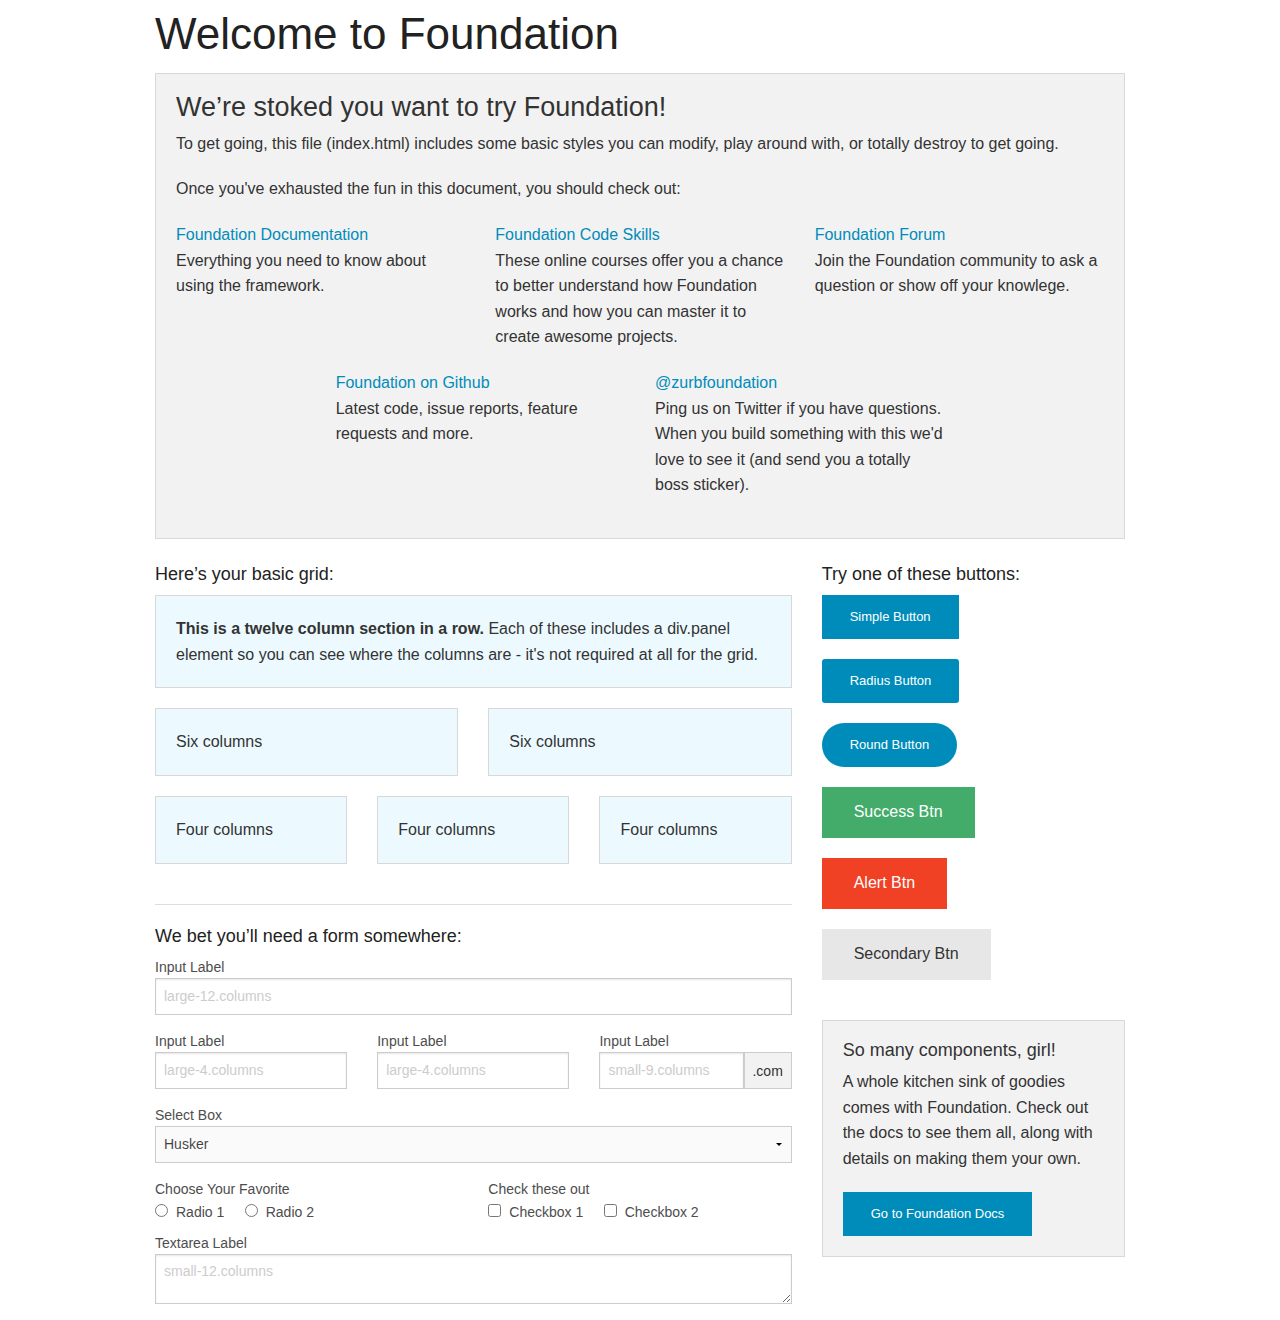
<file: sens-webapp/app/static/index.html>
<!doctype html>
<html class="no-js" lang="en">
  <head>
    <meta charset="utf-8" />
    <meta name="viewport" content="width=device-width, initial-scale=1.0" />
    <title>Foundation | Welcome</title>
    <link rel="stylesheet" href="css/foundation.css" />
    <script src="js/vendor/modernizr.js"></script>
  </head>
  <body>
    
    <div class="row">
      <div class="large-12 columns">
        <h1>Welcome to Foundation</h1>
      </div>
    </div>
    
    <div class="row">
      <div class="large-12 columns">
        <div class="panel">
          <h3>We&rsquo;re stoked you want to try Foundation! </h3>
          <p>To get going, this file (index.html) includes some basic styles you can modify, play around with, or totally destroy to get going.</p>
          <p>Once you've exhausted the fun in this document, you should check out:</p>
          <div class="row">
            <div class="large-4 medium-4 columns">
              <p><a href="http://foundation.zurb.com/docs">Foundation Documentation</a><br />Everything you need to know about using the framework.</p>
            </div>
            <div class="large-4 medium-4 columns">
              <p><a href="http://zurb.com/university/code-skills">Foundation Code Skills</a><br />These online courses offer you a chance to better understand how Foundation works and how you can master it to create awesome projects.</p>
            </div>
            <div class="large-4 medium-4 columns">
              <p><a href="http://foundation.zurb.com/forum">Foundation Forum</a><br />Join the Foundation community to ask a question or show off your knowlege.</p>
            </div>
          </div>
          <div class="row">
            <div class="large-4 medium-4 medium-push-2 columns">
              <p><a href="http://github.com/zurb/foundation">Foundation on Github</a><br />Latest code, issue reports, feature requests and more.</p>
            </div>
            <div class="large-4 medium-4 medium-pull-2 columns">
              <p><a href="https://twitter.com/ZURBfoundation">@zurbfoundation</a><br />Ping us on Twitter if you have questions. When you build something with this we'd love to see it (and send you a totally boss sticker).</p>
            </div>        
          </div>
        </div>
      </div>
    </div>

    <div class="row">
      <div class="large-8 medium-8 columns">
        <h5>Here&rsquo;s your basic grid:</h5>
        <!-- Grid Example -->

        <div class="row">
          <div class="large-12 columns">
            <div class="callout panel">
              <p><strong>This is a twelve column section in a row.</strong> Each of these includes a div.panel element so you can see where the columns are - it's not required at all for the grid.</p>
            </div>
          </div>
        </div>
        <div class="row">
          <div class="large-6 medium-6 columns">
            <div class="callout panel">
              <p>Six columns</p>
            </div>
          </div>
          <div class="large-6 medium-6 columns">
            <div class="callout panel">
              <p>Six columns</p>
            </div>
          </div>
        </div>
        <div class="row">
          <div class="large-4 medium-4 small-4 columns">
            <div class="callout panel">
              <p>Four columns</p>
            </div>
          </div>
          <div class="large-4 medium-4 small-4 columns">
            <div class="callout panel">
              <p>Four columns</p>
            </div>
          </div>
          <div class="large-4 medium-4 small-4 columns">
            <div class="callout panel">
              <p>Four columns</p>
            </div>
          </div>
        </div>
        
        <hr />
                
        <h5>We bet you&rsquo;ll need a form somewhere:</h5>
        <form>
          <div class="row">
            <div class="large-12 columns">
              <label>Input Label</label>
              <input type="text" placeholder="large-12.columns" />
            </div>
          </div>
          <div class="row">
            <div class="large-4 medium-4 columns">
              <label>Input Label</label>
              <input type="text" placeholder="large-4.columns" />
            </div>
            <div class="large-4 medium-4 columns">
              <label>Input Label</label>
              <input type="text" placeholder="large-4.columns" />
            </div>
            <div class="large-4 medium-4 columns">
              <div class="row collapse">
                <label>Input Label</label>
                <div class="small-9 columns">
                  <input type="text" placeholder="small-9.columns" />
                </div>
                <div class="small-3 columns">
                  <span class="postfix">.com</span>
                </div>
              </div>
            </div>
          </div>
          <div class="row">
            <div class="large-12 columns">
              <label>Select Box</label>
              <select>
                <option value="husker">Husker</option>
                <option value="starbuck">Starbuck</option>
                <option value="hotdog">Hot Dog</option>
                <option value="apollo">Apollo</option>
              </select>
            </div>
          </div>
          <div class="row">
            <div class="large-6 medium-6 columns">
              <label>Choose Your Favorite</label>
              <input type="radio" name="pokemon" value="Red" id="pokemonRed"><label for="pokemonRed">Radio 1</label>
              <input type="radio" name="pokemon" value="Blue" id="pokemonBlue"><label for="pokemonBlue">Radio 2</label>
            </div>
            <div class="large-6 medium-6 columns">
              <label>Check these out</label>
              <input id="checkbox1" type="checkbox"><label for="checkbox1">Checkbox 1</label>
              <input id="checkbox2" type="checkbox"><label for="checkbox2">Checkbox 2</label>
            </div>
          </div>
          <div class="row">
            <div class="large-12 columns">
              <label>Textarea Label</label>
              <textarea placeholder="small-12.columns"></textarea>
            </div>
          </div>
        </form>
      </div>     

      <div class="large-4 medium-4 columns">
        <h5>Try one of these buttons:</h5>
        <p><a href="#" class="small button">Simple Button</a><br/>
        <a href="#" class="small radius button">Radius Button</a><br/>
        <a href="#" class="small round button">Round Button</a><br/>            
        <a href="#" class="medium success button">Success Btn</a><br/>
        <a href="#" class="medium alert button">Alert Btn</a><br/>
        <a href="#" class="medium secondary button">Secondary Btn</a></p>           
        <div class="panel">
          <h5>So many components, girl!</h5>
          <p>A whole kitchen sink of goodies comes with Foundation. Check out the docs to see them all, along with details on making them your own.</p>
          <a href="http://foundation.zurb.com/docs/" class="small button">Go to Foundation Docs</a>          
        </div>
      </div>
    </div>
    
    <script src="js/vendor/jquery.js"></script>
    <script src="js/foundation.min.js"></script>
    <script>
      $(document).foundation();
    </script>
  </body>
</html>
</file>
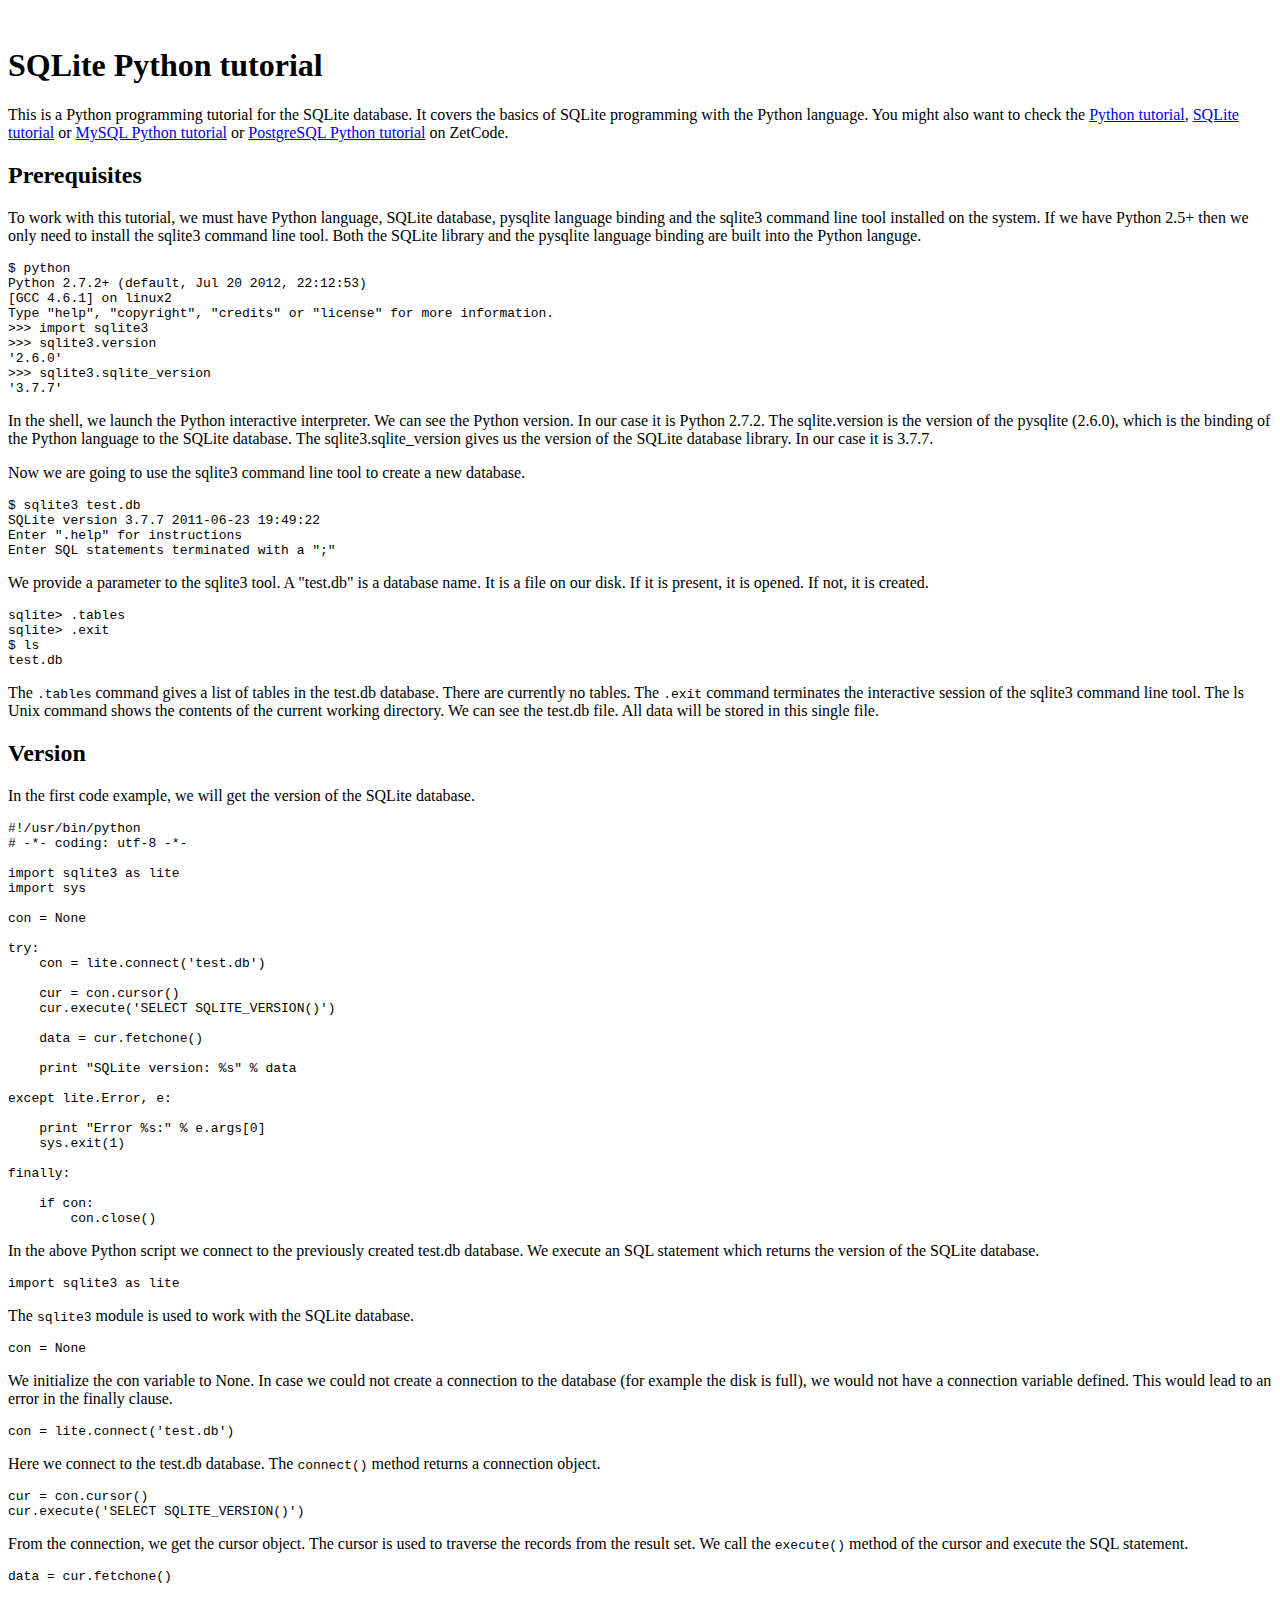
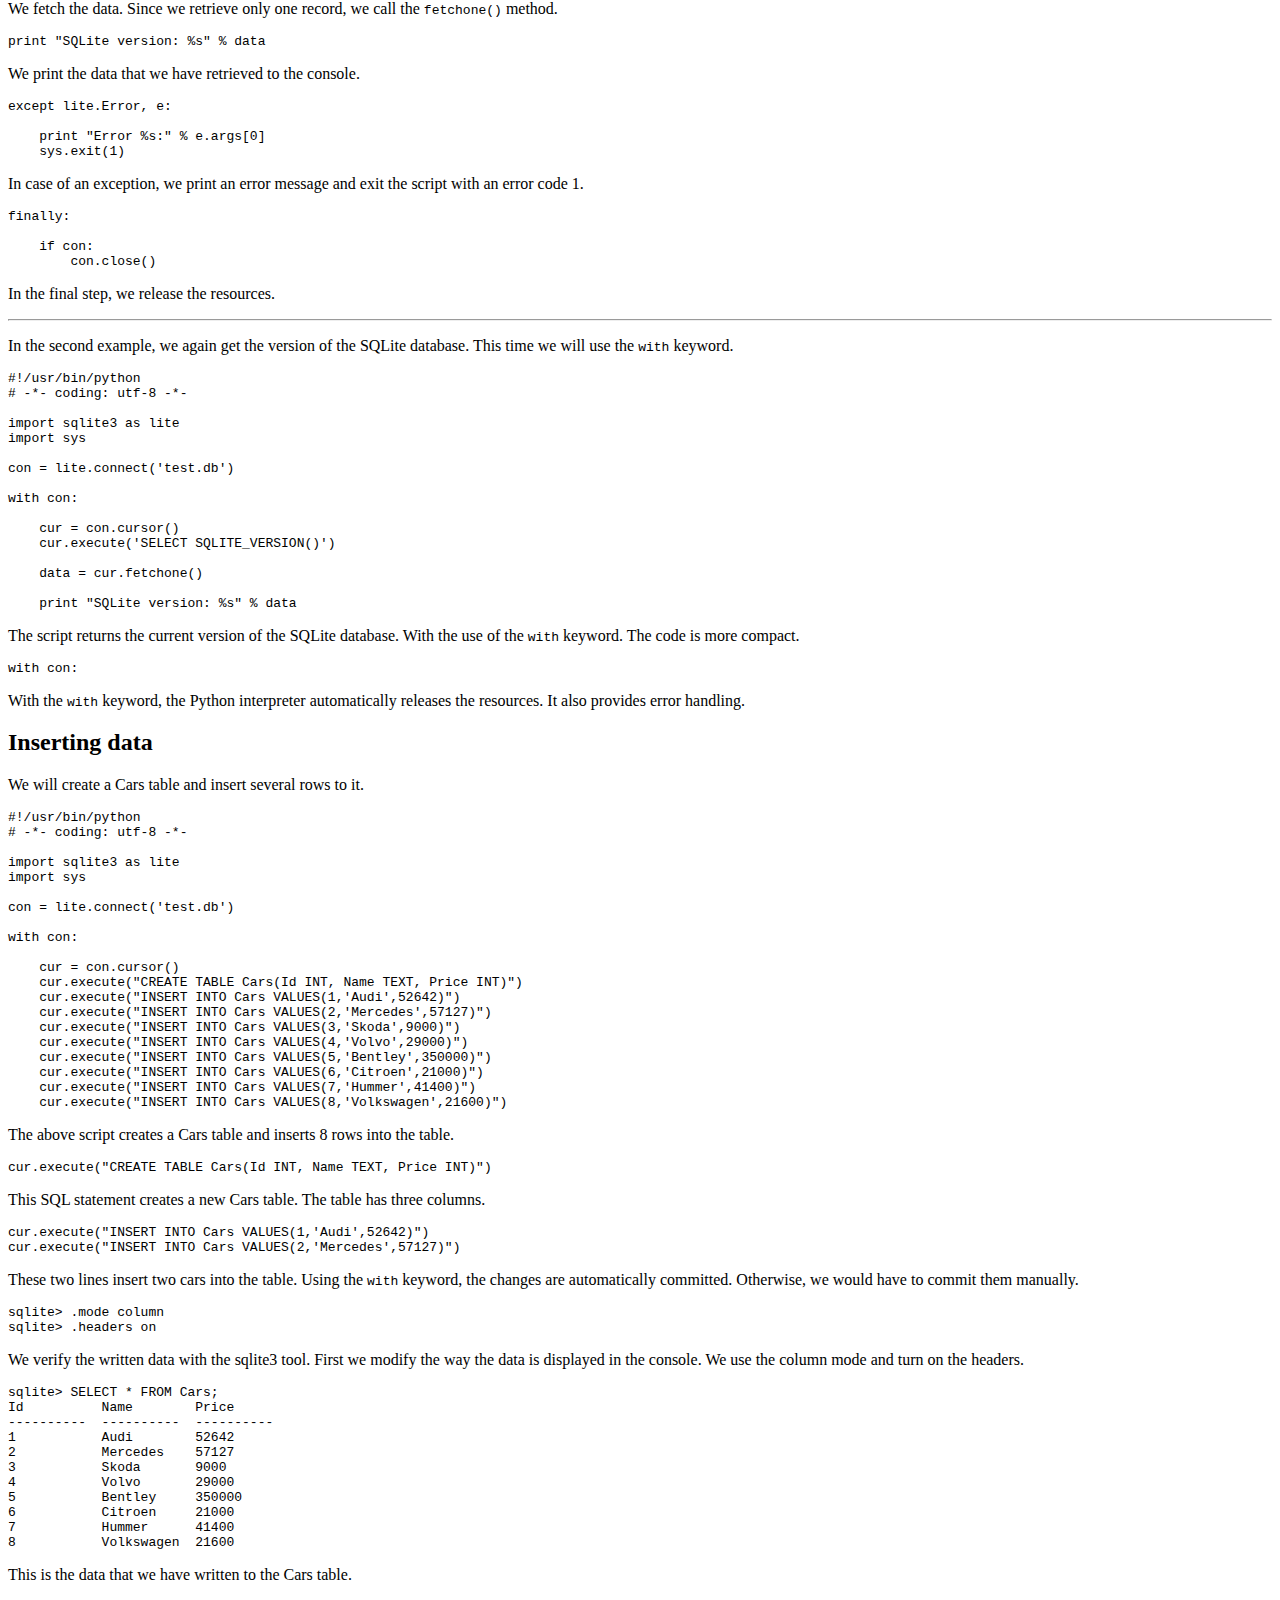
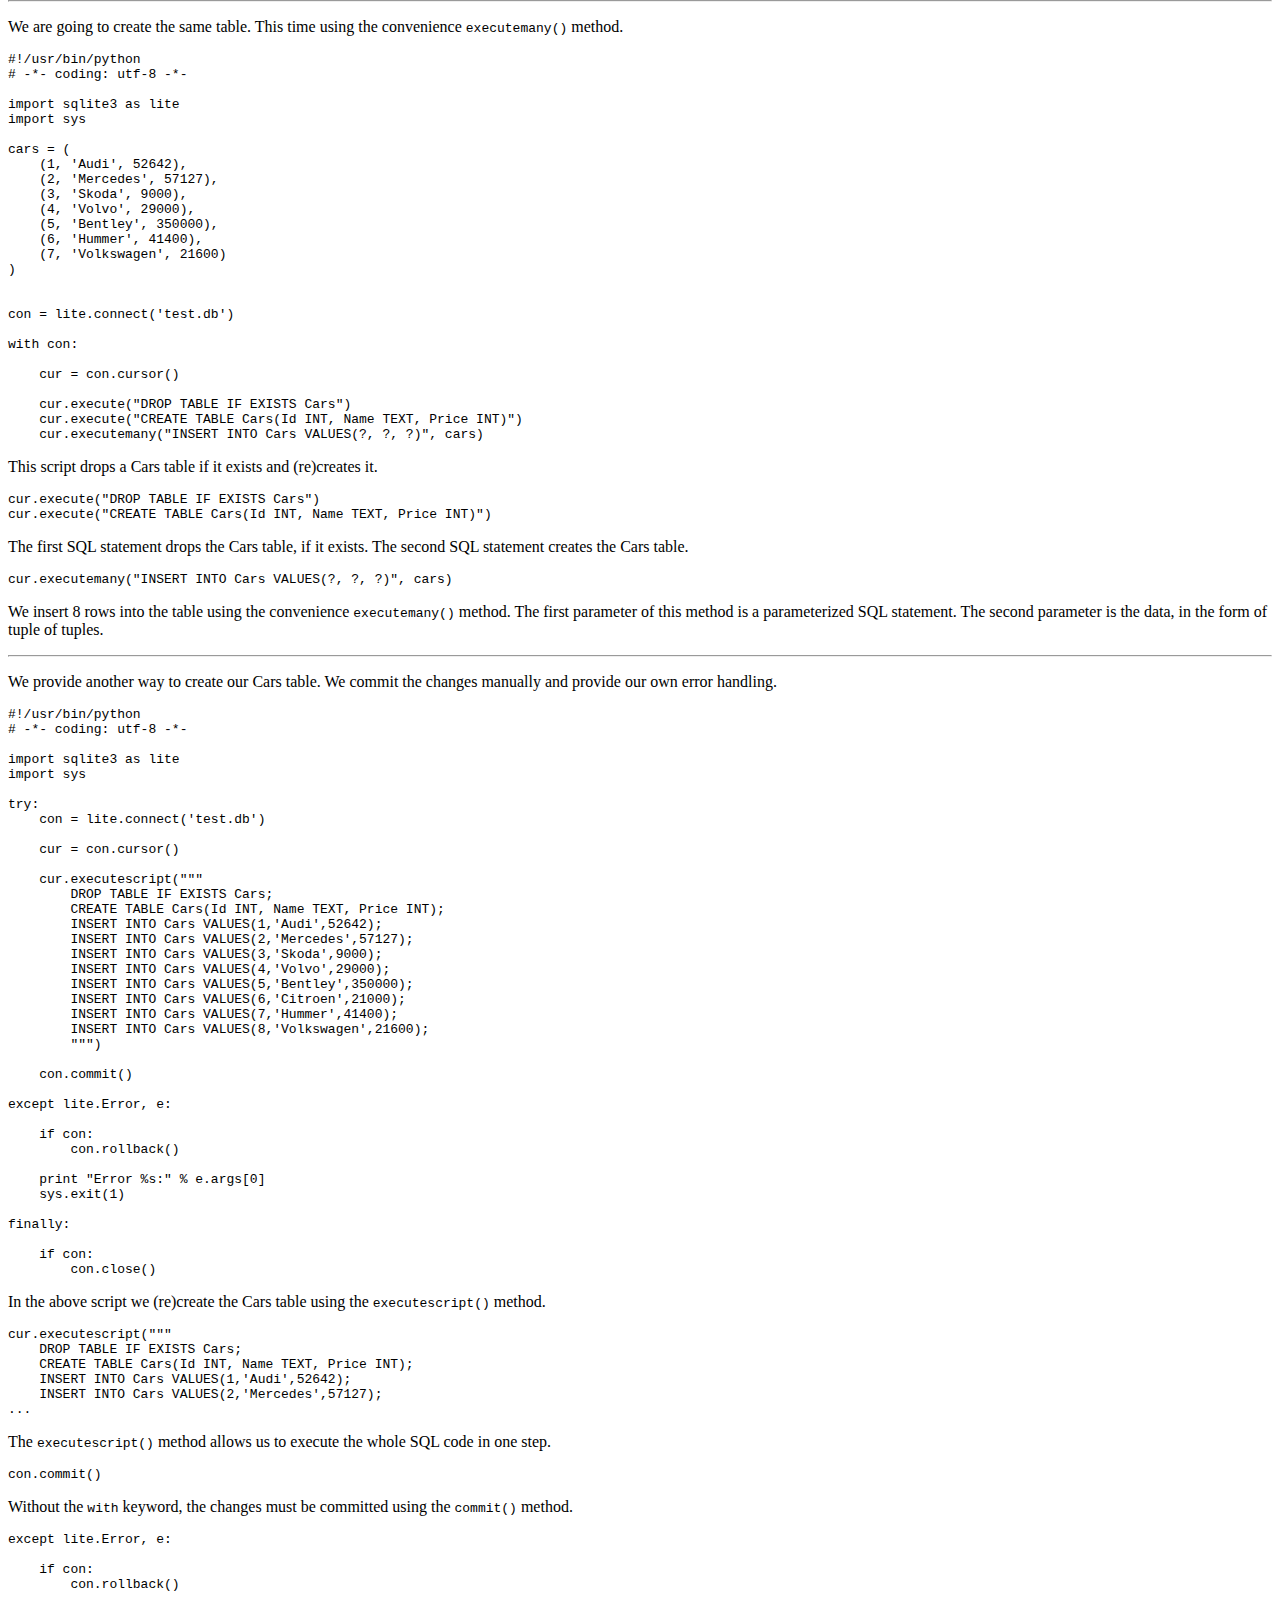
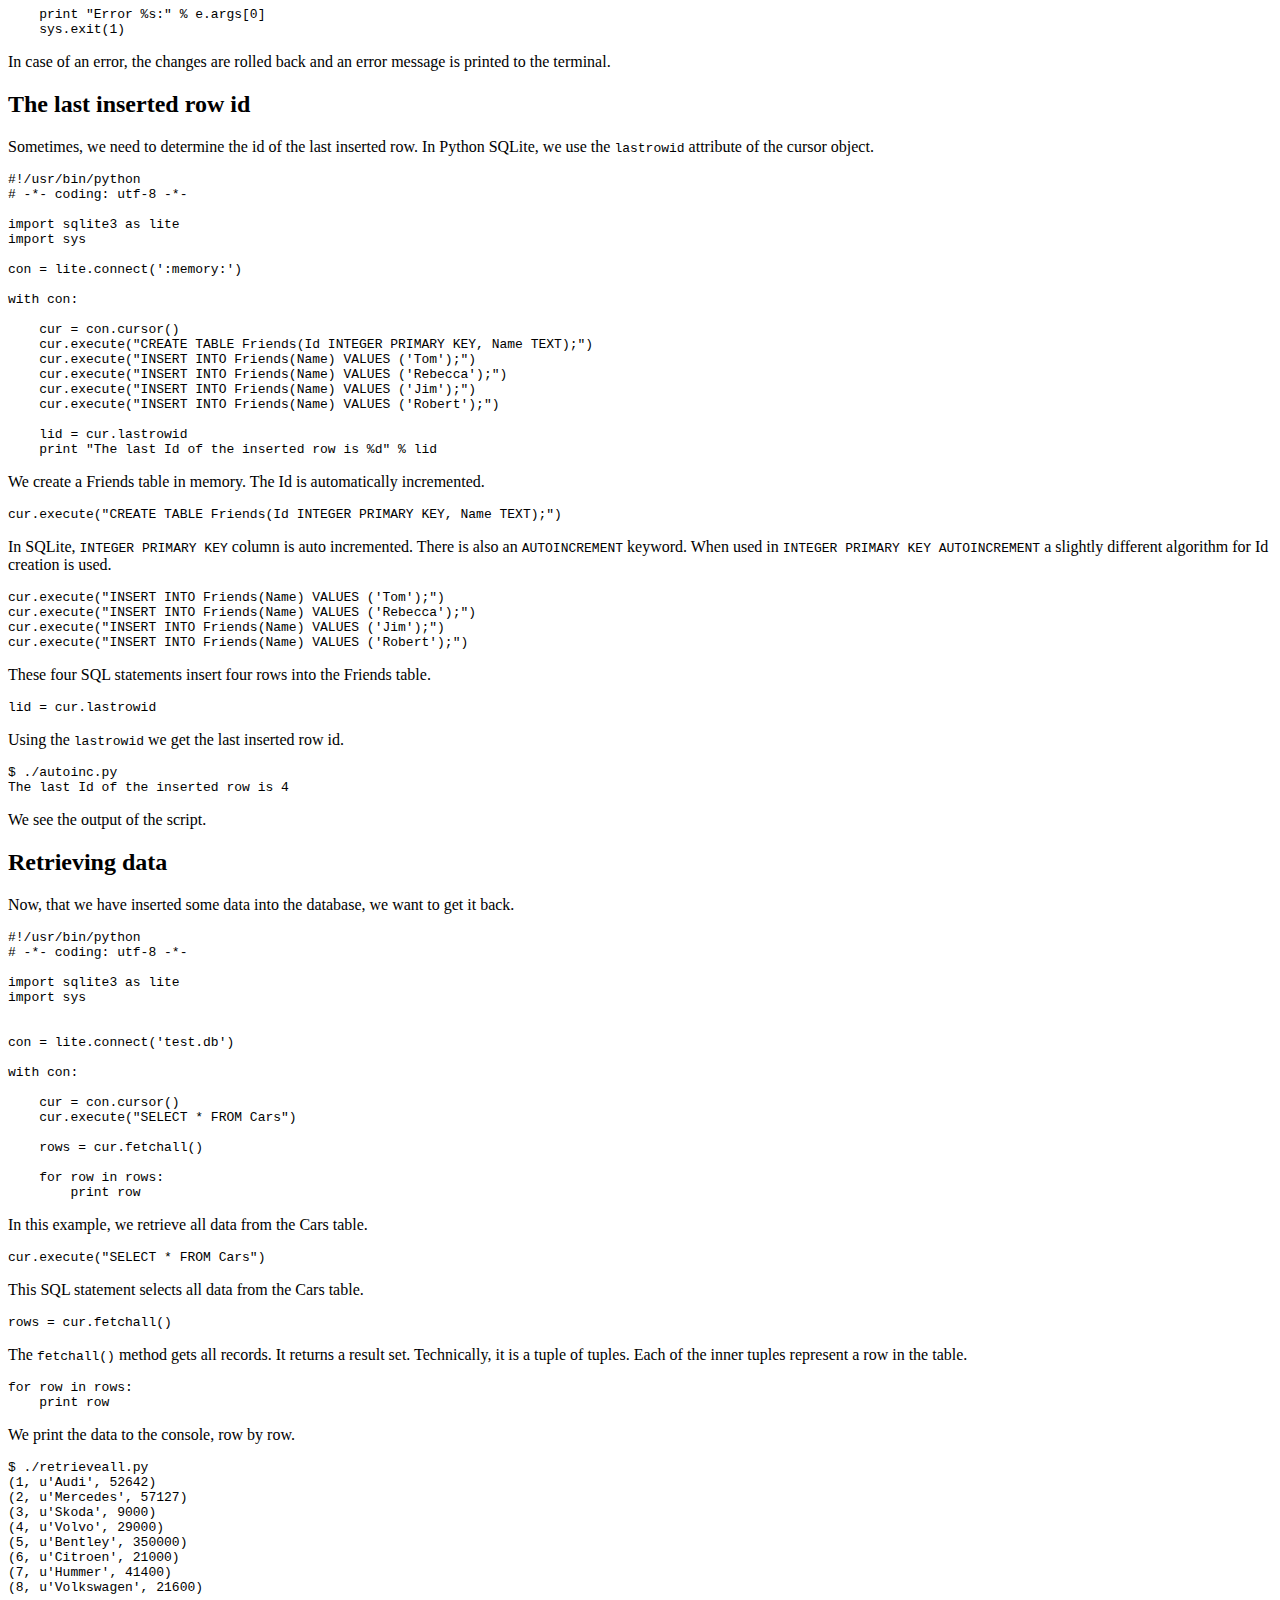
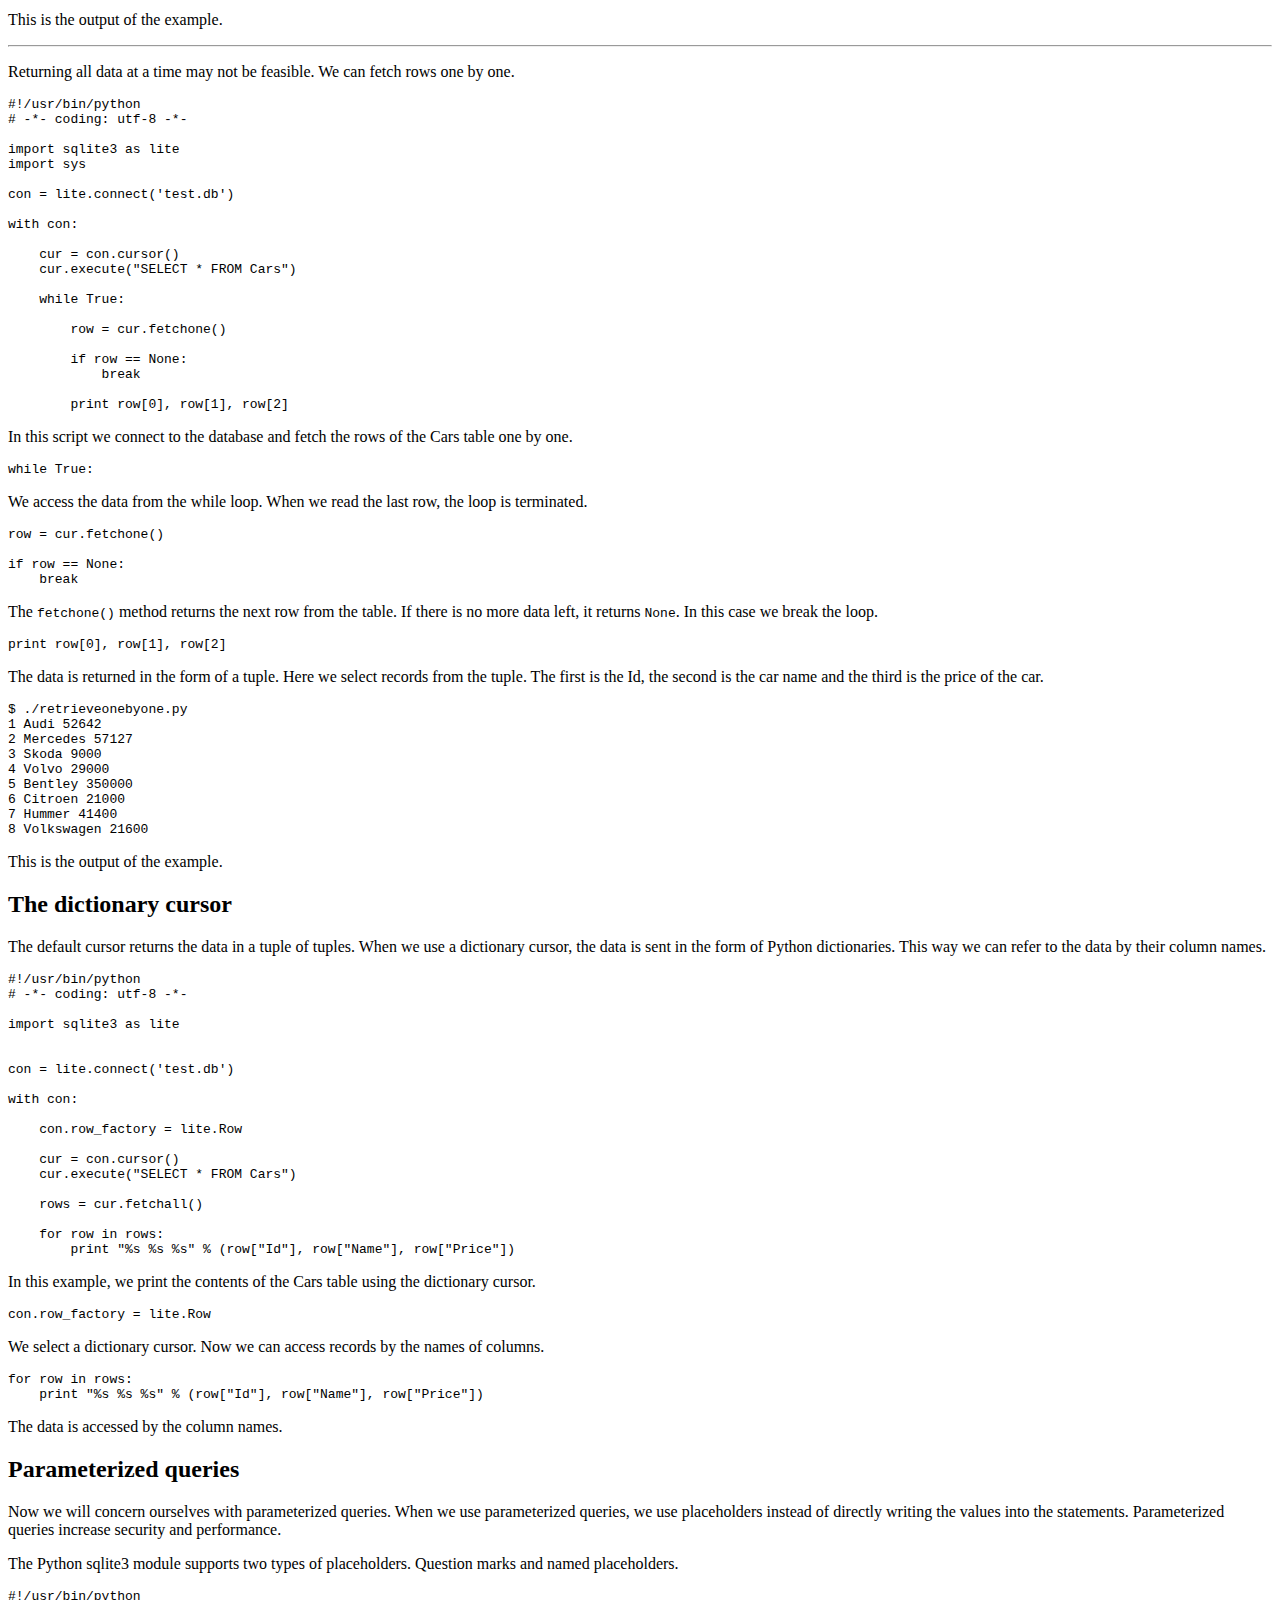
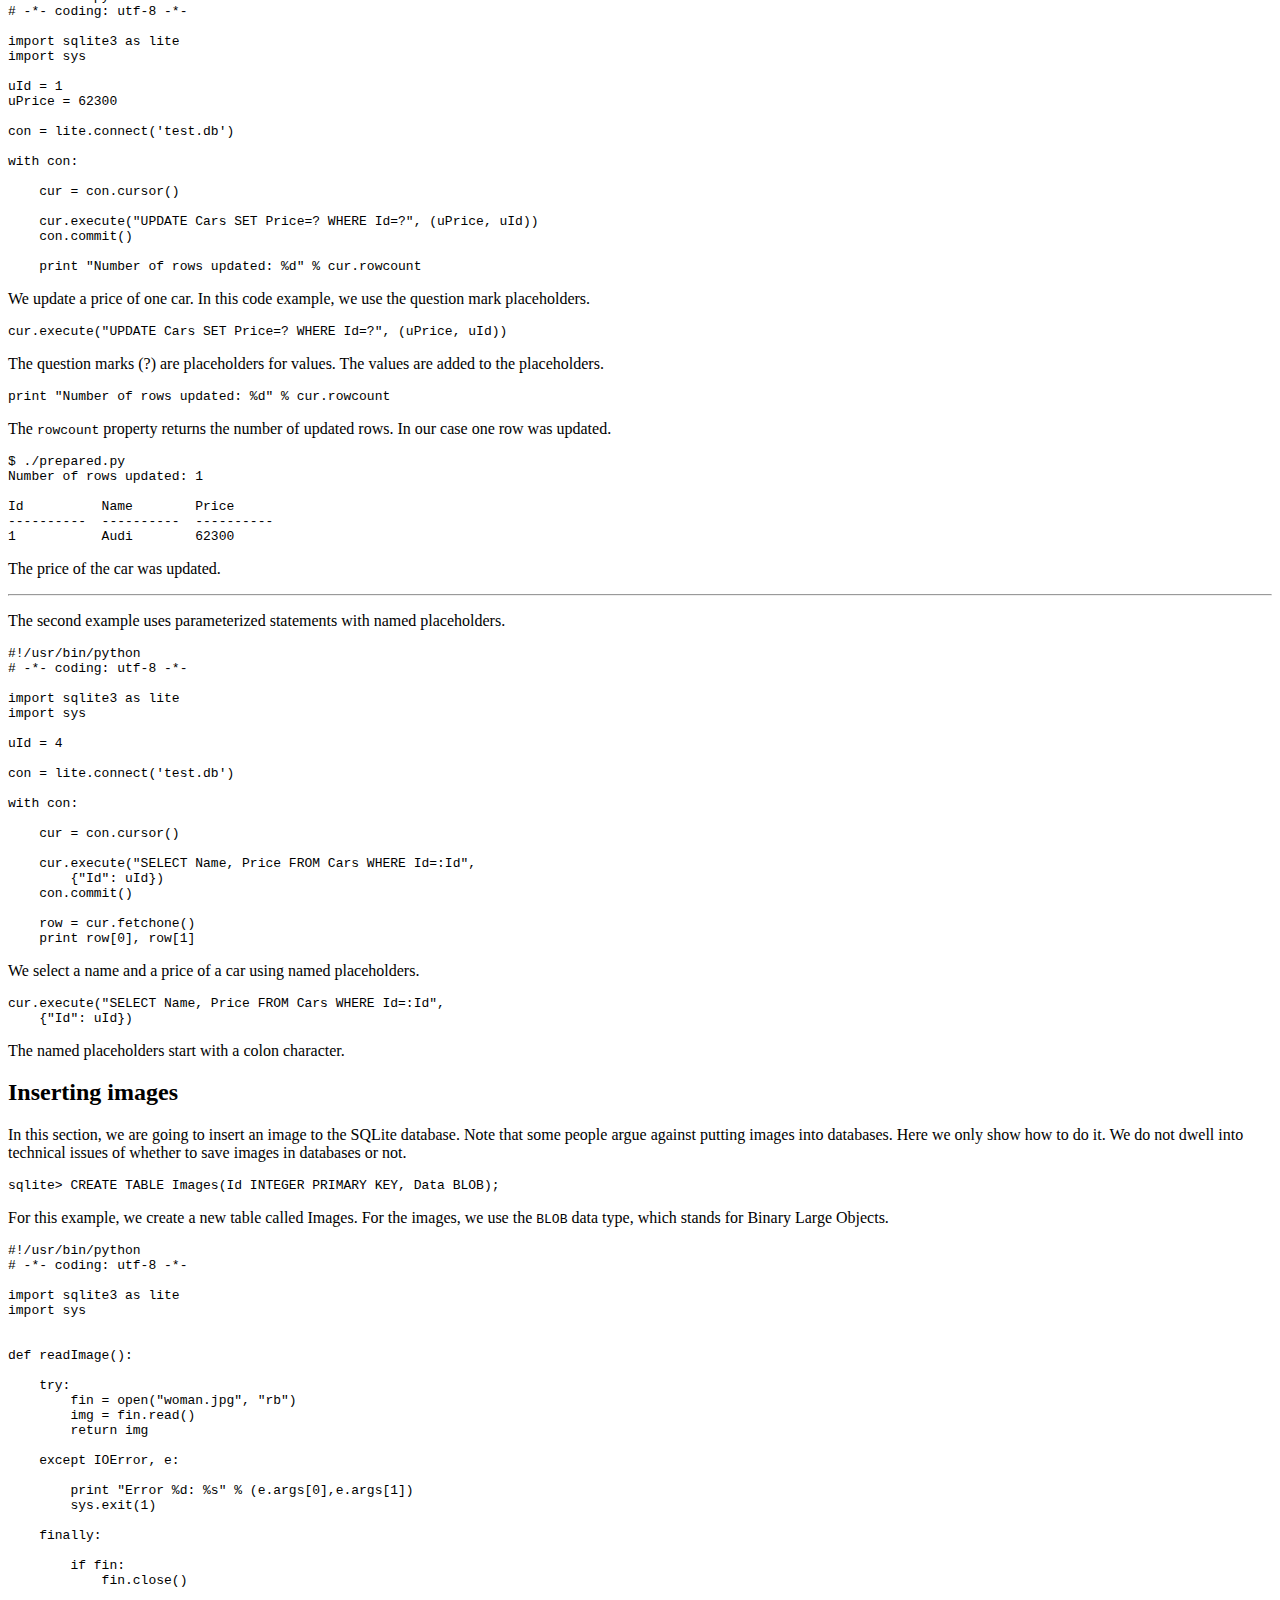
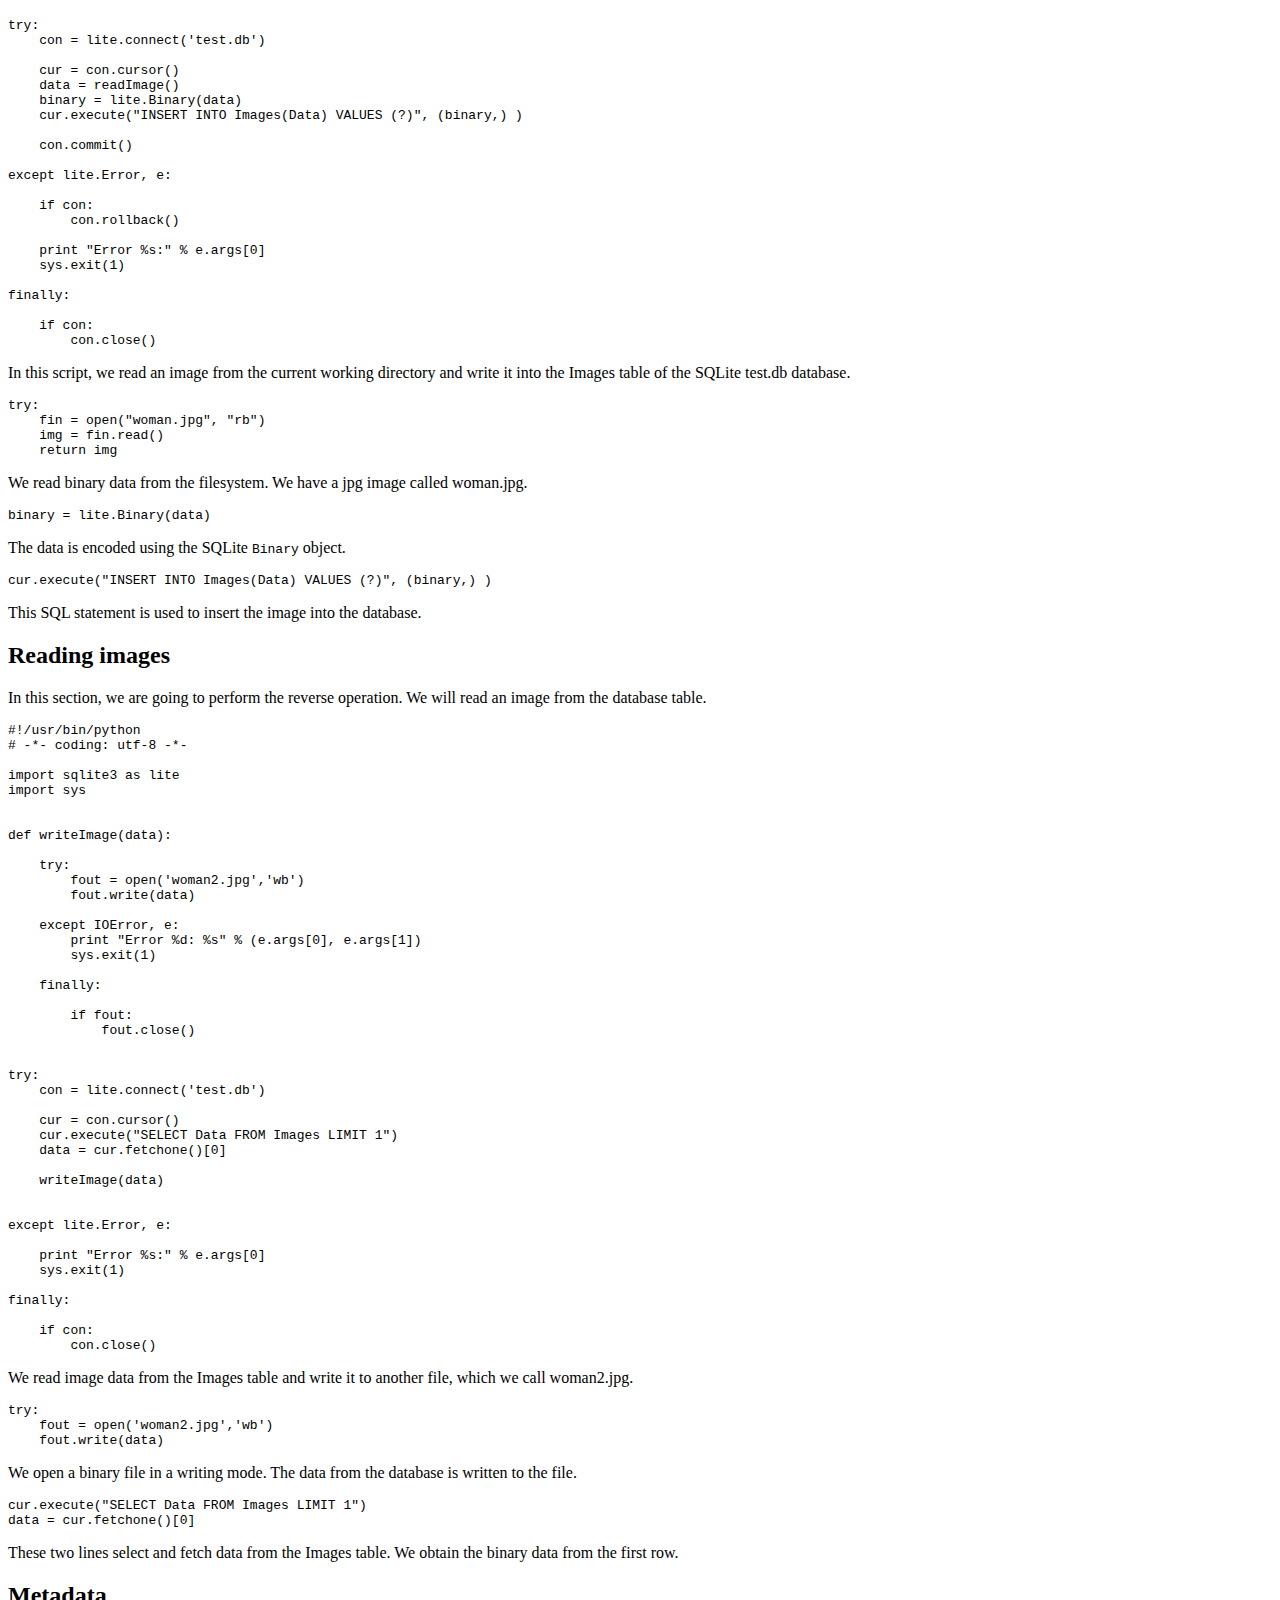
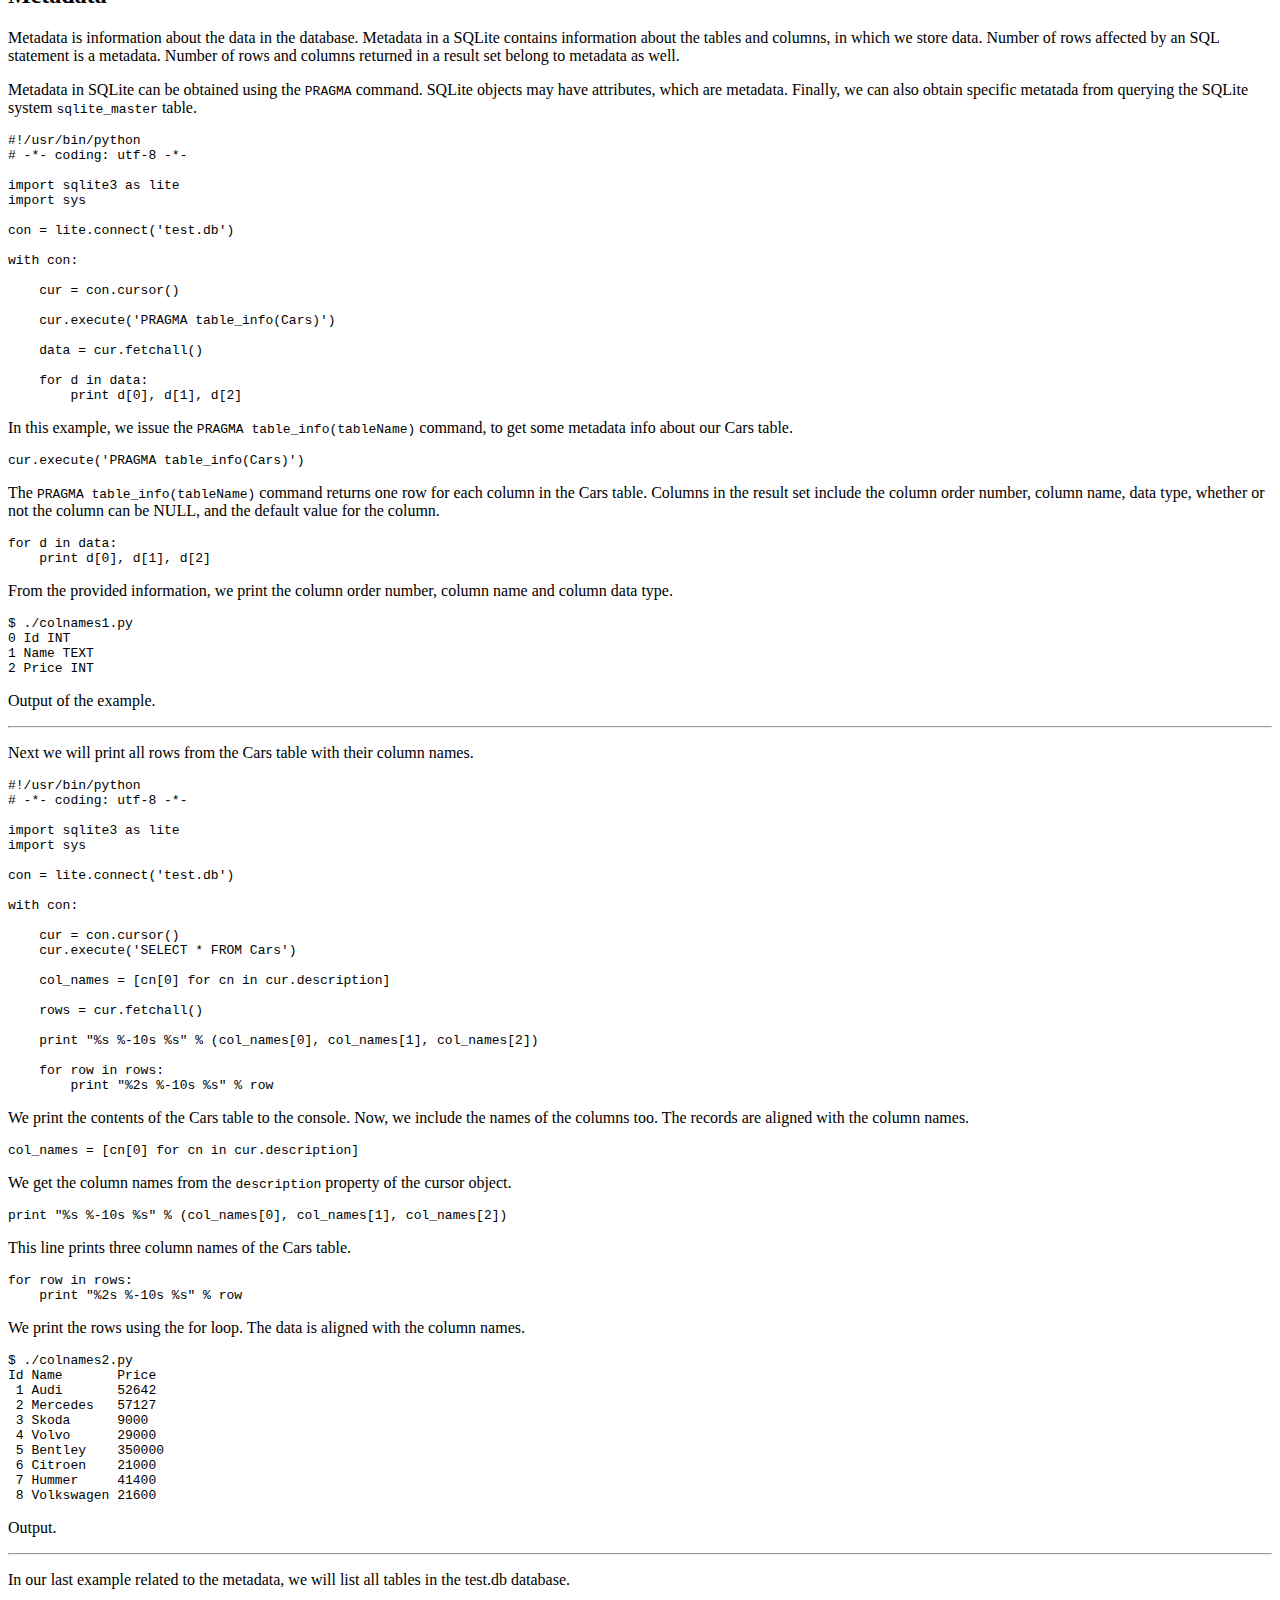
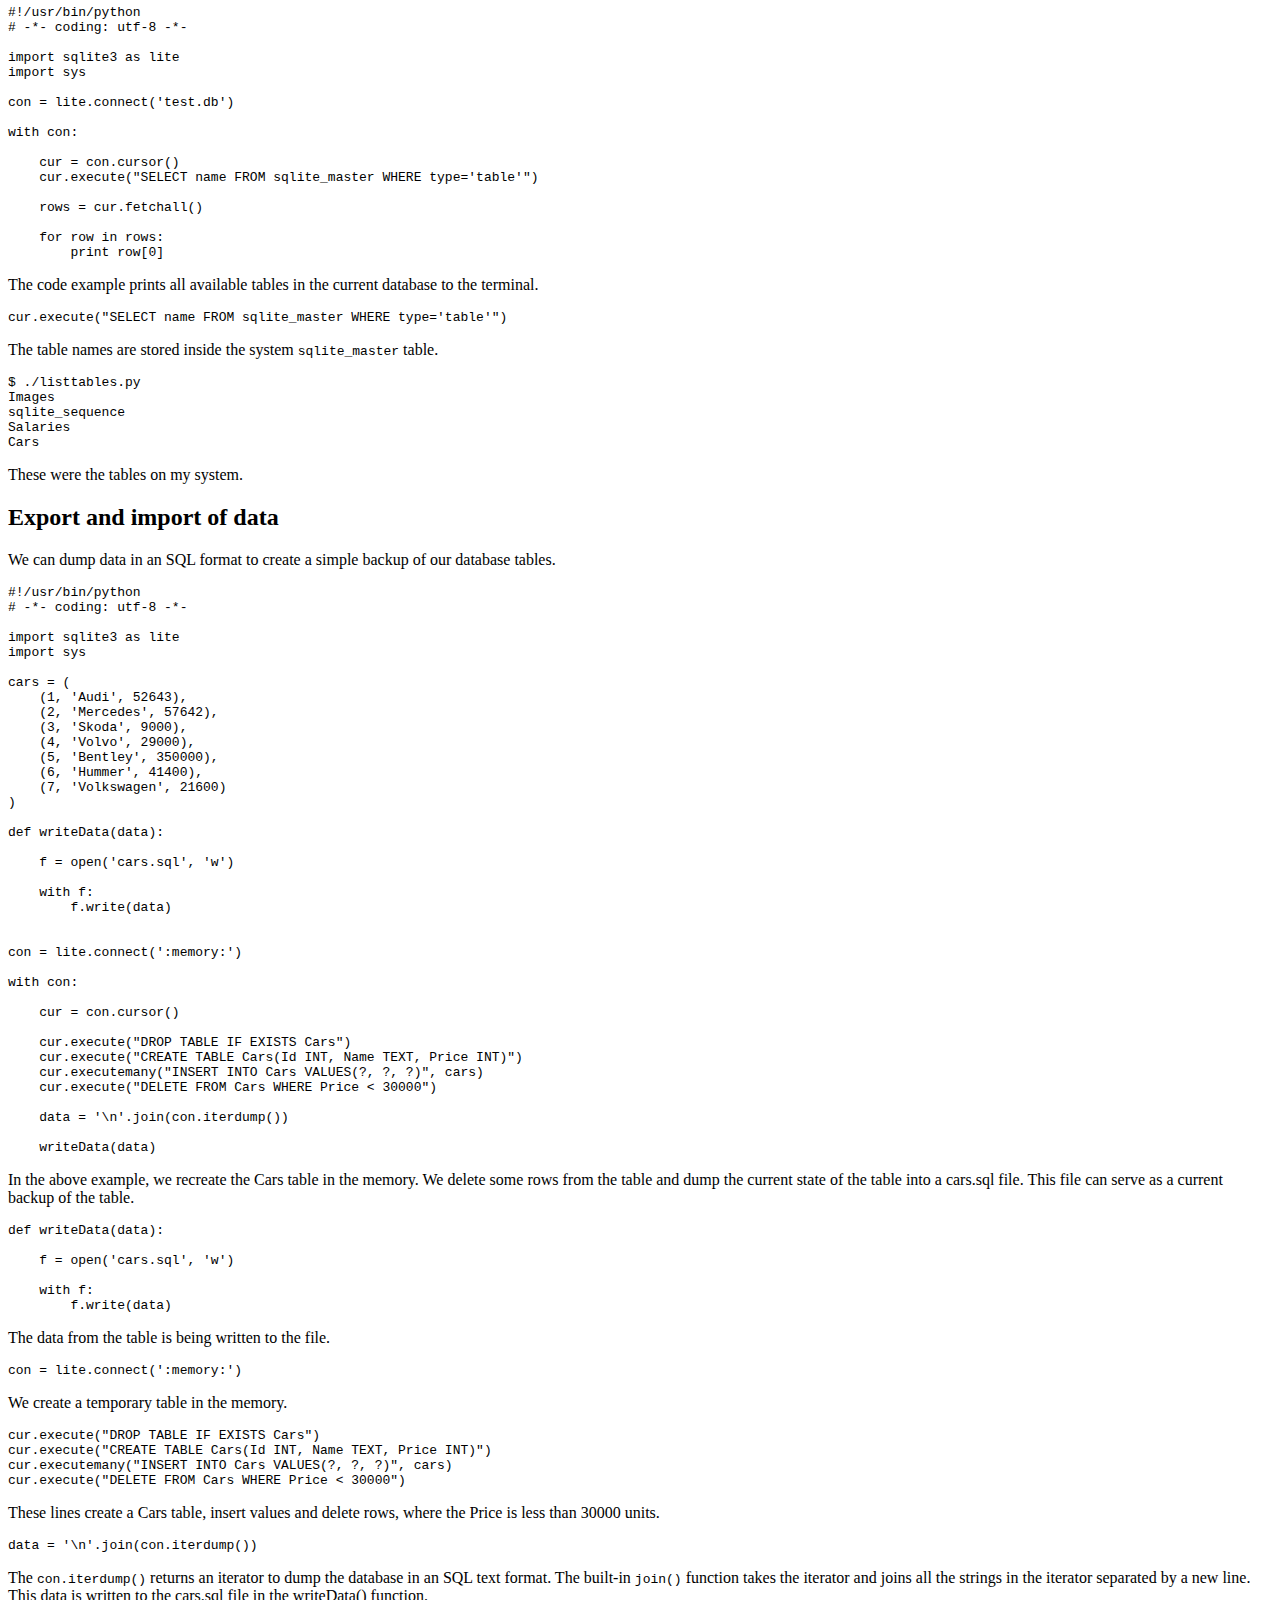
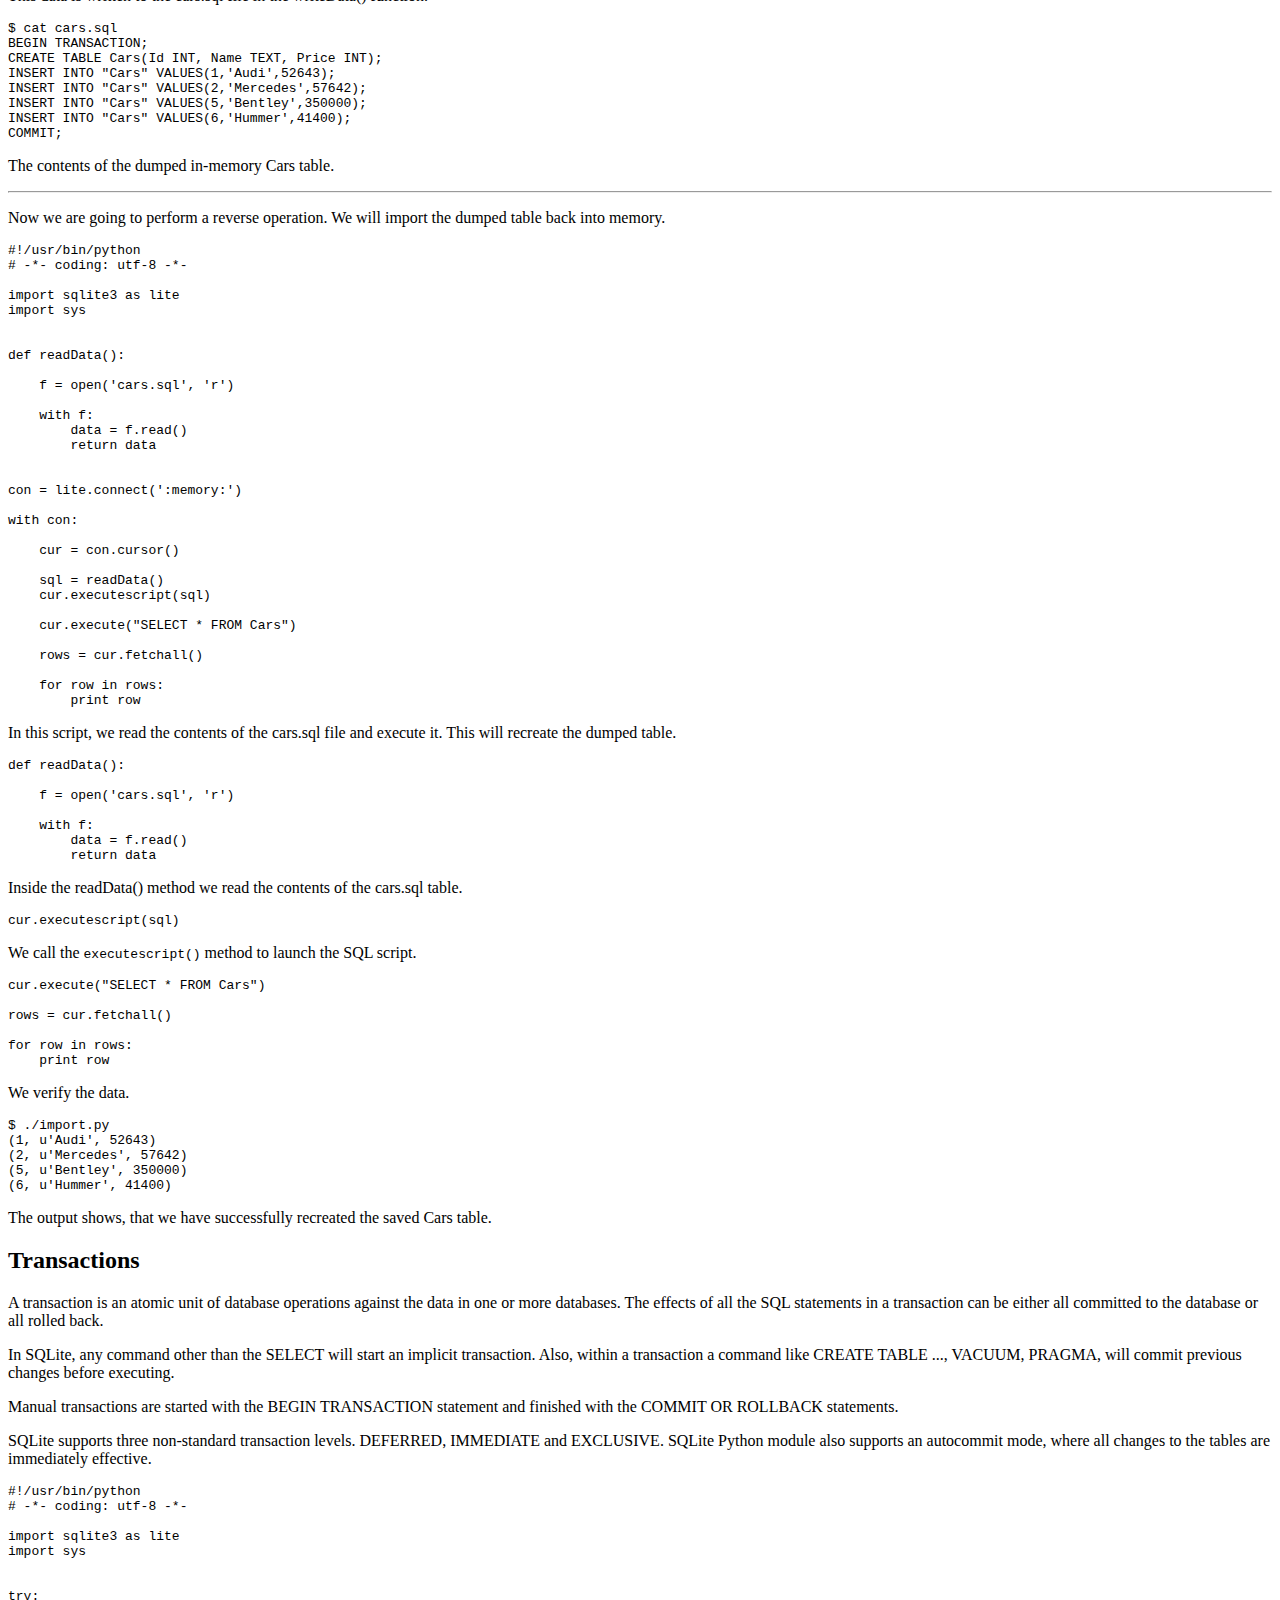
<file: psens/other/SQLite_Python_tutorial.html>
<?xml version="1.0" encoding="utf-8" standalone="yes"?>
<!DOCTYPE html PUBLIC "-//W3C//DTD XHTML 1.0 Transitional//EN" "http://www.w3.org/TR/xhtml1/DTD/xhtml1-transitional.dtd">
<html><head><meta http-equiv="Content-Type" content="text/html; charset=UTF-8"/><meta name="exporter-version" content="Evernote Mac 5.5.1 (402628)"/><meta name="keywords" content="Python, RaspberryPi"/><meta name="created" content="2014-07-31 14:29:25 +0000"/><meta name="source" content="Clearly"/><meta name="source-url" content="http://zetcode.com/db/sqlitepythontutorial/"/><meta name="updated" content="2014-07-31 14:29:25 +0000"/><title>SQLite Python tutorial</title></head><body><br/><div><div><div><div><h1>SQLite Python tutorial</h1></div>


<p>
This is a Python programming tutorial for the SQLite database. It covers the 
basics of SQLite programming with the Python language. 
You might also want to check the <a href="http://zetcode.com/lang/python/" target="_blank">Python tutorial</a>, 
<a href="http://zetcode.com/db/sqlite/" target="_blank">SQLite tutorial</a> or 
<a href="http://zetcode.com/db/mysqlpython/" target="_blank">MySQL Python tutorial</a> or 
<a href="http://zetcode.com/db/postgresqlpythontutorial/" target="_blank">PostgreSQL Python tutorial</a> on ZetCode.
</p>



<h2>Prerequisites</h2>


<p>
To work with this tutorial, we must have Python language, SQLite database, pysqlite
language binding and the sqlite3 command line tool installed on the system.
If we have Python 2.5+ then we only need to install the sqlite3 command line tool. 
Both the SQLite library and the pysqlite language binding are built into the Python
languge. 
</p>

<pre>$ python
Python 2.7.2+ (default, Jul 20 2012, 22:12:53) 
[GCC 4.6.1] on linux2
Type "help", "copyright", "credits" or "license" for more information.
&gt;&gt;&gt; import sqlite3
&gt;&gt;&gt; sqlite3.version
'2.6.0'
&gt;&gt;&gt; sqlite3.sqlite_version
'3.7.7'
</pre>

<p>
In the shell, we launch the Python interactive interpreter. We can see the
Python version. In our case it is Python 2.7.2. The sqlite.version is
the version of the pysqlite (2.6.0), which is the binding of the Python language
to the SQLite database. The sqlite3.sqlite_version gives us the version
of the SQLite database library. In our case it is 3.7.7.
</p>


<p>
Now we are going to use the sqlite3 command line tool to create
a new database. 
</p>

<pre>$ sqlite3 test.db 
SQLite version 3.7.7 2011-06-23 19:49:22
Enter ".help" for instructions
Enter SQL statements terminated with a ";"
</pre>

<p>
We provide a parameter to the sqlite3 tool. A "test.db" is a 
database name. It is a file on our disk. If it is present, 
it is opened. If not, it is created. 
</p>


<pre>sqlite&gt; .tables
sqlite&gt; .exit
$ ls
test.db
</pre>

<p>
The <code>.tables</code> command gives a list of tables in the test.db
database. There are currently no tables. The <code>.exit</code> command
terminates the interactive session of the sqlite3 command line tool. 
The ls Unix command shows the contents of the current working directory. 
We can see the test.db file. All data will be stored in this single file.
</p>


<h2>Version</h2>

<p>
In the first code example, we will get the version of the SQLite database.
</p>

<pre>#!/usr/bin/python
# -*- coding: utf-8 -*-

import sqlite3 as lite
import sys

con = None

try:
    con = lite.connect('test.db')
    
    cur = con.cursor()    
    cur.execute('SELECT SQLITE_VERSION()')
    
    data = cur.fetchone()
    
    print "SQLite version: %s" % data                
    
except lite.Error, e:
    
    print "Error %s:" % e.args[0]
    sys.exit(1)
    
finally:
    
    if con:
        con.close()
</pre>

<p>
In the above Python script we connect to the previously created
test.db database. We execute an SQL statement which returns the
version of the SQLite database. 
</p>

<pre>import sqlite3 as lite
</pre>

<p>
The <code>sqlite3</code> module is used to work with the SQLite database.
</p>

<pre>con = None
</pre>

<p>
We initialize the con variable to None. In case we could not create a connection
to the database (for example the disk is full), we would not have a connection
variable defined. This would lead to an error in the finally clause. 
</p>

<pre>con = lite.connect('test.db')
</pre>

<p>
Here we connect to the test.db database. The <code>connect()</code>
method returns a connection object. 
</p>

<pre>cur = con.cursor()    
cur.execute('SELECT SQLITE_VERSION()')
</pre>

<p>
From the connection, we get the cursor object. The cursor is used to traverse 
the records from the result set. We call the <code>execute()</code> method of the cursor 
and execute the SQL statement.
</p>

<pre>data = cur.fetchone()
</pre>

<p>
We fetch the data. Since we retrieve only one record, we call the 
<code>fetchone()</code> method.
</p>

<pre>print "SQLite version: %s" % data
</pre>

<p>
We print the data that we have retrieved to the console.
</p>


<pre>except lite.Error, e:
    
    print "Error %s:" % e.args[0]
    sys.exit(1)
</pre>

<p>
In case of an exception, we print an error message and
exit the script with an error code 1. 
</p>

<pre>finally:
    
    if con:
        con.close() 
</pre>

<p>
In the final step, we release the resources.
</p>


<hr/>

<p>
In the second example, we again get the version of the SQLite
database. This time we will use the <code>with</code> keyword.
</p>

<pre>#!/usr/bin/python
# -*- coding: utf-8 -*-

import sqlite3 as lite
import sys

con = lite.connect('test.db')

with con:
    
    cur = con.cursor()    
    cur.execute('SELECT SQLITE_VERSION()')
    
    data = cur.fetchone()
    
    print "SQLite version: %s" % data  
</pre>

<p>
The script returns the current version of the SQLite
database. With the use of the <code>with</code> keyword. 
The code is more compact.
</p>

<pre>with con:
</pre>

<p>
With the <code>with</code> keyword, the Python interpreter
automatically releases the resources. It also provides
error handling. 
</p>



<h2>Inserting data</h2>

<p>
We will create a Cars table and insert several rows to it.
</p>

<pre>#!/usr/bin/python
# -*- coding: utf-8 -*-

import sqlite3 as lite
import sys

con = lite.connect('test.db')

with con:
    
    cur = con.cursor()    
    cur.execute("CREATE TABLE Cars(Id INT, Name TEXT, Price INT)")
    cur.execute("INSERT INTO Cars VALUES(1,'Audi',52642)")
    cur.execute("INSERT INTO Cars VALUES(2,'Mercedes',57127)")
    cur.execute("INSERT INTO Cars VALUES(3,'Skoda',9000)")
    cur.execute("INSERT INTO Cars VALUES(4,'Volvo',29000)")
    cur.execute("INSERT INTO Cars VALUES(5,'Bentley',350000)")
    cur.execute("INSERT INTO Cars VALUES(6,'Citroen',21000)")
    cur.execute("INSERT INTO Cars VALUES(7,'Hummer',41400)")
    cur.execute("INSERT INTO Cars VALUES(8,'Volkswagen',21600)")
</pre>

<p>
The above script creates a Cars table and inserts 8 rows into the
table. 
</p>

<pre>cur.execute("CREATE TABLE Cars(Id INT, Name TEXT, Price INT)")
</pre>

<p>
This SQL statement creates a new Cars table. The table has
three columns. 
</p>

<pre>cur.execute("INSERT INTO Cars VALUES(1,'Audi',52642)")
cur.execute("INSERT INTO Cars VALUES(2,'Mercedes',57127)")
</pre>

<p>
These two lines insert two cars into the table. Using the <code>with</code>
keyword, the changes are automatically committed. Otherwise, we would have
to commit them manually.
</p>

<pre>sqlite&gt; .mode column  
sqlite&gt; .headers on
</pre>

<p>
We verify the written data with the sqlite3 tool. First we modify the
way the data is displayed in the console. We use the column mode and
turn on the headers. 
</p>

<pre>sqlite&gt; SELECT * FROM Cars;
Id          Name        Price     
----------  ----------  ----------
1           Audi        52642     
2           Mercedes    57127     
3           Skoda       9000      
4           Volvo       29000     
5           Bentley     350000    
6           Citroen     21000     
7           Hummer      41400     
8           Volkswagen  21600 
</pre>

<p>
This is the data that we have written to the Cars table.
</p>

<hr/>

<p>
We are going to create the same table. This time using the convenience
<code>executemany()</code> method. 
</p>

<pre>#!/usr/bin/python
# -*- coding: utf-8 -*-

import sqlite3 as lite
import sys

cars = (
    (1, 'Audi', 52642),
    (2, 'Mercedes', 57127),
    (3, 'Skoda', 9000),
    (4, 'Volvo', 29000),
    (5, 'Bentley', 350000),
    (6, 'Hummer', 41400),
    (7, 'Volkswagen', 21600)
)


con = lite.connect('test.db')

with con:
    
    cur = con.cursor()    
    
    cur.execute("DROP TABLE IF EXISTS Cars")
    cur.execute("CREATE TABLE Cars(Id INT, Name TEXT, Price INT)")
    cur.executemany("INSERT INTO Cars VALUES(?, ?, ?)", cars)
</pre>

<p>
This script drops a Cars table if it exists and (re)creates it.
</p>

<pre>cur.execute("DROP TABLE IF EXISTS Cars")
cur.execute("CREATE TABLE Cars(Id INT, Name TEXT, Price INT)")
</pre>

<p>
The first SQL statement drops the Cars table, if it exists. The second
SQL statement creates the Cars table. 
</p>

<pre>cur.executemany("INSERT INTO Cars VALUES(?, ?, ?)", cars)
</pre>

<p>
We insert 8 rows into the table using the convenience <code>executemany()</code> method. 
The first parameter of this method is a parameterized SQL statement. The second
parameter is the data, in the form of tuple of tuples. 
</p>

<hr/>

<p>
We provide another way to create our Cars table. We commit the changes manually
and provide our own error handling. 
</p>

<pre>#!/usr/bin/python
# -*- coding: utf-8 -*-

import sqlite3 as lite
import sys

try:
    con = lite.connect('test.db')

    cur = con.cursor()  

    cur.executescript("""
        DROP TABLE IF EXISTS Cars;
        CREATE TABLE Cars(Id INT, Name TEXT, Price INT);
        INSERT INTO Cars VALUES(1,'Audi',52642);
        INSERT INTO Cars VALUES(2,'Mercedes',57127);
        INSERT INTO Cars VALUES(3,'Skoda',9000);
        INSERT INTO Cars VALUES(4,'Volvo',29000);
        INSERT INTO Cars VALUES(5,'Bentley',350000);
        INSERT INTO Cars VALUES(6,'Citroen',21000);
        INSERT INTO Cars VALUES(7,'Hummer',41400);
        INSERT INTO Cars VALUES(8,'Volkswagen',21600);
        """)

    con.commit()
    
except lite.Error, e:
    
    if con:
        con.rollback()
        
    print "Error %s:" % e.args[0]
    sys.exit(1)
    
finally:
    
    if con:
        con.close() 
</pre>

<p>
In the above script we (re)create the Cars table using the 
<code>executescript()</code> method. 
</p>

<pre>cur.executescript("""
    DROP TABLE IF EXISTS Cars;
    CREATE TABLE Cars(Id INT, Name TEXT, Price INT);
    INSERT INTO Cars VALUES(1,'Audi',52642);
    INSERT INTO Cars VALUES(2,'Mercedes',57127);
...
</pre>

<p>
The <code>executescript()</code> method allows us to execute the
whole SQL code in one step. 
</p>

<pre>con.commit()
</pre>

<p>
Without the <code>with</code> keyword, the changes must be
committed using the <code>commit()</code> method.
</p>

<pre>except lite.Error, e:
    
    if con:
        con.rollback()
        
    print "Error %s:" % e.args[0]
    sys.exit(1)
</pre>

<p>
In case of an error, the changes are rolled back and
an error message is printed to the terminal.
</p>


<h2>The last inserted row id</h2>

<p>
Sometimes, we need to determine the id of the last inserted
row. In Python SQLite, we use the <code>lastrowid</code> attribute
of the cursor object. 
</p>


<pre>#!/usr/bin/python
# -*- coding: utf-8 -*-

import sqlite3 as lite
import sys

con = lite.connect(':memory:')

with con:
    
    cur = con.cursor()    
    cur.execute("CREATE TABLE Friends(Id INTEGER PRIMARY KEY, Name TEXT);")
    cur.execute("INSERT INTO Friends(Name) VALUES ('Tom');")
    cur.execute("INSERT INTO Friends(Name) VALUES ('Rebecca');")
    cur.execute("INSERT INTO Friends(Name) VALUES ('Jim');")
    cur.execute("INSERT INTO Friends(Name) VALUES ('Robert');")
        
    lid = cur.lastrowid
    print "The last Id of the inserted row is %d" % lid
</pre>

<p>
We create a Friends table in memory. The Id is automatically incremented. 
</p>

<pre>cur.execute("CREATE TABLE Friends(Id INTEGER PRIMARY KEY, Name TEXT);")
</pre>

<p>
In SQLite, <code>INTEGER PRIMARY KEY</code> column is auto incremented. 
There is also an <code>AUTOINCREMENT</code> keyword. When used in 
<code>INTEGER PRIMARY KEY AUTOINCREMENT</code> a slightly different algorithm
for Id creation is used. 
</p>

<pre>cur.execute("INSERT INTO Friends(Name) VALUES ('Tom');")
cur.execute("INSERT INTO Friends(Name) VALUES ('Rebecca');")
cur.execute("INSERT INTO Friends(Name) VALUES ('Jim');")
cur.execute("INSERT INTO Friends(Name) VALUES ('Robert');")
</pre>

<p>
These four SQL statements insert four rows into the Friends table. 
</p>

<pre>lid = cur.lastrowid
</pre>

<p>
Using the <code>lastrowid</code> we get the last inserted row id.  
</p>

<pre>$ ./autoinc.py
The last Id of the inserted row is 4
</pre>

<p>
We see the output of the script. 
</p>


<h2>Retrieving data</h2>

<p>
Now, that we have inserted some data into the database, 
we want to get it back.
</p>


<pre>#!/usr/bin/python
# -*- coding: utf-8 -*-

import sqlite3 as lite
import sys


con = lite.connect('test.db')

with con:    
    
    cur = con.cursor()    
    cur.execute("SELECT * FROM Cars")

    rows = cur.fetchall()

    for row in rows:
        print row
</pre>

<p>
In this example, we retrieve all data from the Cars table.
</p>

<pre>cur.execute("SELECT * FROM Cars")
</pre>

<p>
This SQL statement selects all data from the Cars table.
</p>

<pre>rows = cur.fetchall()
</pre>

<p>
The <code>fetchall()</code> method gets all records. It returns 
a result set. Technically, it is a tuple of tuples. Each of the inner tuples 
represent a row in the table.
</p>

<pre>for row in rows:
    print row
</pre>

<p>
We print the data to the console, row by row.
</p>

<pre>$ ./retrieveall.py
(1, u'Audi', 52642)
(2, u'Mercedes', 57127)
(3, u'Skoda', 9000)
(4, u'Volvo', 29000)
(5, u'Bentley', 350000)
(6, u'Citroen', 21000)
(7, u'Hummer', 41400)
(8, u'Volkswagen', 21600)
</pre>

<p>
This is the output of the example.
</p>

<hr/>

<p>
Returning all data at a time may not be feasible. We can fetch rows one by one.
</p>

<pre>#!/usr/bin/python
# -*- coding: utf-8 -*-

import sqlite3 as lite
import sys

con = lite.connect('test.db')

with con:
    
    cur = con.cursor()    
    cur.execute("SELECT * FROM Cars")

    while True:
      
        row = cur.fetchone()
        
        if row == None:
            break
            
        print row[0], row[1], row[2]
</pre>

<p>
In this script we connect to the database and fetch the rows
of the Cars table one by one. 
</p>

<pre>while True:
</pre>

<p>
We access the data from the while loop. When we read the last row,
the loop is terminated.
</p>

<pre>row = cur.fetchone()

if row == None:
    break
</pre>

<p>
The <code>fetchone()</code> method returns the next row from 
the table. If there is no more data left, it returns <code>None</code>. 
In this case we break the loop.
</p>

<pre>print row[0], row[1], row[2]
</pre>

<p>
The data is returned in the form of a tuple. Here we select 
records from the tuple. The first is the Id, the second
is the car name and the third is the price of the car.
</p>


<pre>$ ./retrieveonebyone.py
1 Audi 52642
2 Mercedes 57127
3 Skoda 9000
4 Volvo 29000
5 Bentley 350000
6 Citroen 21000
7 Hummer 41400
8 Volkswagen 21600
</pre>

<p>
This is the output of the example.
</p>


<h2>The dictionary cursor</h2>

<p>
The default cursor returns the data in a tuple of tuples. 
When we use a dictionary cursor, the data is sent in the form of Python dictionaries. 
This way we can refer to the data by their column names.
</p>

<pre>#!/usr/bin/python
# -*- coding: utf-8 -*-

import sqlite3 as lite


con = lite.connect('test.db')    

with con:
    
    con.row_factory = lite.Row
       
    cur = con.cursor() 
    cur.execute("SELECT * FROM Cars")

    rows = cur.fetchall()

    for row in rows:
        print "%s %s %s" % (row["Id"], row["Name"], row["Price"])
</pre>

<p>
In this example, we print the contents of the Cars table 
using the dictionary cursor.
</p>

<pre>con.row_factory = lite.Row
</pre>

<p>
We select a dictionary cursor. Now we can access records by the names of columns.
</p>

<pre>for row in rows:
    print "%s %s %s" % (row["Id"], row["Name"], row["Price"])  
</pre>

<p>
The data is accessed by the column names. 
</p>



<h2>Parameterized queries</h2>

<p>
Now we will concern ourselves with parameterized queries. When we 
use parameterized queries, we use placeholders instead of directly 
writing the values into the statements. Parameterized queries increase 
security and performance.
</p>

<p>
The Python sqlite3 module supports two types of placeholders. Question
marks and named placeholders. 
</p>

<pre>#!/usr/bin/python
# -*- coding: utf-8 -*-

import sqlite3 as lite
import sys

uId = 1
uPrice = 62300 

con = lite.connect('test.db')

with con:

    cur = con.cursor()    

    cur.execute("UPDATE Cars SET Price=? WHERE Id=?", (uPrice, uId))        
    con.commit()
    
    print "Number of rows updated: %d" % cur.rowcount
</pre>

<p>
We update a price of one car. In this code example, we use the question
mark placeholders. 
</p>

<pre>cur.execute("UPDATE Cars SET Price=? WHERE Id=?", (uPrice, uId)) 
</pre>

<p>
The question marks (?) are placeholders for values. The values are
added to the placeholders. 
</p>

<pre>print "Number of rows updated: %d" % cur.rowcount
</pre>

<p>
The <code>rowcount</code> property returns the number of updated 
rows. In our case one row was updated. 
</p>

<pre>$ ./prepared.py
Number of rows updated: 1

Id          Name        Price     
----------  ----------  ----------
1           Audi        62300 
</pre>

<p>
The price of the car was updated. 
</p>

<hr/>

<p>
The second example uses parameterized statements with 
named placeholders. 
</p>

<pre>#!/usr/bin/python
# -*- coding: utf-8 -*-

import sqlite3 as lite
import sys

uId = 4

con = lite.connect('test.db')

with con:

    cur = con.cursor()    

    cur.execute("SELECT Name, Price FROM Cars WHERE Id=:Id", 
        {"Id": uId})        
    con.commit()
    
    row = cur.fetchone()
    print row[0], row[1]
</pre>

<p>
We select a name and a price of a car using named placeholders. 
</p>

<pre>cur.execute("SELECT Name, Price FROM Cars WHERE Id=:Id", 
    {"Id": uId})   
</pre>

<p>
The named placeholders start with a colon character. 
</p>


<h2>Inserting images</h2>

<p>
In this section, we are going to insert an image to the 
SQLite database. Note that some people argue against putting 
images into databases. Here we only show how to do it. We do not
dwell into technical issues of whether to save images in
databases or not. 
</p>

<pre>sqlite&gt; CREATE TABLE Images(Id INTEGER PRIMARY KEY, Data BLOB);
</pre>

<p>
For this example, we create a new table called Images. For the images, we use
the <code>BLOB</code> data type, which stands for Binary Large Objects. 
</p>


<pre>#!/usr/bin/python
# -*- coding: utf-8 -*-

import sqlite3 as lite
import sys


def readImage():

    try:
        fin = open("woman.jpg", "rb")
        img = fin.read()
        return img
        
    except IOError, e:

        print "Error %d: %s" % (e.args[0],e.args[1])
        sys.exit(1)

    finally:
        
        if fin:
            fin.close()


try:
    con = lite.connect('test.db')
    
    cur = con.cursor()
    data = readImage()
    binary = lite.Binary(data)
    cur.execute("INSERT INTO Images(Data) VALUES (?)", (binary,) )

    con.commit()    
    
except lite.Error, e:
    
    if con:
        con.rollback()
        
    print "Error %s:" % e.args[0]
    sys.exit(1)
    
finally:
    
    if con:
        con.close()  
</pre>

<p>
In this script, we read an image from the current working directory 
and write it into the Images table of the SQLite test.db database. 
</p>

<pre>try:
    fin = open("woman.jpg", "rb")
    img = fin.read()
    return img
</pre>

<p>
We read binary data from the filesystem. We have a jpg image
called woman.jpg. 
</p>

<pre>binary = lite.Binary(data)
</pre>

<p>
The data is encoded using the SQLite <code>Binary</code> object. 
</p>

<pre>cur.execute("INSERT INTO Images(Data) VALUES (?)", (binary,) )
</pre>

<p>
This SQL statement is used to insert the image into the database. 
</p>


<h2>Reading images</h2>

<p>
In this section, we are going to perform the reverse operation.
We will read an image from the database table. 
</p>

<pre>#!/usr/bin/python
# -*- coding: utf-8 -*-

import sqlite3 as lite
import sys


def writeImage(data):
    
    try:
        fout = open('woman2.jpg','wb')
        fout.write(data)
    
    except IOError, e:    
        print "Error %d: %s" % (e.args[0], e.args[1])
        sys.exit(1)
        
    finally:
        
        if fout:
            fout.close()       
    

try:
    con = lite.connect('test.db')
    
    cur = con.cursor()    
    cur.execute("SELECT Data FROM Images LIMIT 1")
    data = cur.fetchone()[0]
    
    writeImage(data)

    
except lite.Error, e:
    
    print "Error %s:" % e.args[0]
    sys.exit(1)
    
finally:
    
    if con:
        con.close()      
</pre>

<p>
We read image data from the Images table and write it
to another file, which we call woman2.jpg. 
</p>

<pre>try:
    fout = open('woman2.jpg','wb')
    fout.write(data)
</pre>

<p>
We open a binary file in a writing mode. The data
from the database is written to the file. 
</p>

<pre>cur.execute("SELECT Data FROM Images LIMIT 1")
data = cur.fetchone()[0]
</pre>

<p>
These two lines select and fetch data from the Images
table. We obtain the binary data from the first row. 
</p>


<h2>Metadata</h2>

<p>
Metadata is information about the data in the database. 
Metadata in a SQLite contains information about the tables 
and columns, in which we store data. Number of rows affected 
by an SQL statement is a metadata. Number of rows and columns returned 
in a result set belong to metadata as well.
</p>

<p>
Metadata in SQLite can be obtained using the <code>PRAGMA</code> command. 
SQLite objects may have attributes, which are metadata. Finally, we can
also obtain specific metatada from querying the SQLite system 
<code>sqlite_master</code> table. 
</p>

<pre>#!/usr/bin/python
# -*- coding: utf-8 -*-

import sqlite3 as lite
import sys

con = lite.connect('test.db')

with con:
    
    cur = con.cursor()    
    
    cur.execute('PRAGMA table_info(Cars)')
    
    data = cur.fetchall()
    
    for d in data:
        print d[0], d[1], d[2]
</pre>

<p>
In this example, we issue the <code>PRAGMA table_info(tableName)</code> command, 
to get some metadata info about our Cars table. 
</p>

<pre>cur.execute('PRAGMA table_info(Cars)')
</pre>

<p>
The <code>PRAGMA table_info(tableName)</code> command returns one row for each 
column in the Cars table. Columns in the result set include the column order number,
column name, data type, whether or not the column can be NULL, 
and the default value for the column.
</p>

<pre>for d in data:
    print d[0], d[1], d[2]
</pre>

<p>
From the provided information, we print the column order number, column name
and column data type. 
</p>

<pre>$ ./colnames1.py
0 Id INT
1 Name TEXT
2 Price INT
</pre>

<p>
Output of the example. 
</p>


<hr/>

<p>
Next we will print all rows from the Cars table with their column names.
</p>

<pre>#!/usr/bin/python
# -*- coding: utf-8 -*-

import sqlite3 as lite
import sys

con = lite.connect('test.db')

with con:
    
    cur = con.cursor()    
    cur.execute('SELECT * FROM Cars')
    
    col_names = [cn[0] for cn in cur.description]
    
    rows = cur.fetchall()
    
    print "%s %-10s %s" % (col_names[0], col_names[1], col_names[2])

    for row in rows:    
        print "%2s %-10s %s" % row
</pre>

<p>
We print the contents of the Cars table to the console. 
Now, we include the names of the columns too. The records are aligned
with the column names. 
</p>

<pre>col_names = [cn[0] for cn in cur.description]
</pre>

<p>
We get the column names from the <code>description</code> property
of the cursor object. 
</p>

<pre>print "%s %-10s %s" % (col_names[0], col_names[1], col_names[2])
</pre>

<p>
This line prints three column names of the Cars table. 
</p>

<pre>for row in rows:    
    print "%2s %-10s %s" % row
</pre>

<p>
We print the rows using the for loop. The data
is aligned with the column names. 
</p>

<pre>$ ./colnames2.py
Id Name       Price
 1 Audi       52642
 2 Mercedes   57127
 3 Skoda      9000
 4 Volvo      29000
 5 Bentley    350000
 6 Citroen    21000
 7 Hummer     41400
 8 Volkswagen 21600
</pre>

<p>
Output. 
</p>

<hr/>

<p>
In our last example related to the metadata, we will 
list all tables in the test.db database. 
</p>

<pre>#!/usr/bin/python
# -*- coding: utf-8 -*-

import sqlite3 as lite
import sys

con = lite.connect('test.db')

with con:
    
    cur = con.cursor()    
    cur.execute("SELECT name FROM sqlite_master WHERE type='table'")

    rows = cur.fetchall()

    for row in rows:
        print row[0]
</pre>

<p>
The code example prints all available tables in the current database
to the terminal. 
</p>

<pre>cur.execute("SELECT name FROM sqlite_master WHERE type='table'")
</pre>

<p>
The table names are stored inside the system <code>sqlite_master</code> table.
</p>

<pre>$ ./listtables.py
Images
sqlite_sequence
Salaries
Cars
</pre>

<p>
These were the tables on my system. 
</p>


<h2>Export and import of data</h2>

<p>
We can dump data in an SQL format to create a simple backup of
our database tables. 
</p>

<pre>#!/usr/bin/python
# -*- coding: utf-8 -*-

import sqlite3 as lite
import sys

cars = (
    (1, 'Audi', 52643),
    (2, 'Mercedes', 57642),
    (3, 'Skoda', 9000),
    (4, 'Volvo', 29000),
    (5, 'Bentley', 350000),
    (6, 'Hummer', 41400),
    (7, 'Volkswagen', 21600)
)

def writeData(data):
    
    f = open('cars.sql', 'w')
    
    with f:
        f.write(data)


con = lite.connect(':memory:')

with con:
    
    cur = con.cursor()
    
    cur.execute("DROP TABLE IF EXISTS Cars")
    cur.execute("CREATE TABLE Cars(Id INT, Name TEXT, Price INT)")
    cur.executemany("INSERT INTO Cars VALUES(?, ?, ?)", cars)
    cur.execute("DELETE FROM Cars WHERE Price &lt; 30000")
    
    data = '\n'.join(con.iterdump())
    
    writeData(data)
</pre>

<p>
In the above example, we recreate the Cars table in the memory. We delete
some rows from the table and dump the current state of the table 
into a cars.sql file. This file can serve as a current backup of the table.
</p>

<pre>def writeData(data):
    
    f = open('cars.sql', 'w')
    
    with f:
        f.write(data)
</pre>

<p>
The data from the table is being written to the file. 
</p>

<pre>con = lite.connect(':memory:')
</pre>

<p>
We create a temporary table in the memory. 
</p>

<pre>cur.execute("DROP TABLE IF EXISTS Cars")
cur.execute("CREATE TABLE Cars(Id INT, Name TEXT, Price INT)")
cur.executemany("INSERT INTO Cars VALUES(?, ?, ?)", cars)
cur.execute("DELETE FROM Cars WHERE Price &lt; 30000")
</pre>

<p>
These lines create a Cars table, insert values and delete rows,
where the Price is less than 30000 units. 
</p>

<pre>data = '\n'.join(con.iterdump())
</pre>

<p>
The <code>con.iterdump()</code> returns an iterator to dump the 
database in an SQL text format. The built-in <code>join()</code>
function takes the iterator and joins all the strings in the iterator
separated by a new line. This data is written to the cars.sql file
in the writeData() function.
</p>

<pre>$ cat cars.sql 
BEGIN TRANSACTION;
CREATE TABLE Cars(Id INT, Name TEXT, Price INT);
INSERT INTO "Cars" VALUES(1,'Audi',52643);
INSERT INTO "Cars" VALUES(2,'Mercedes',57642);
INSERT INTO "Cars" VALUES(5,'Bentley',350000);
INSERT INTO "Cars" VALUES(6,'Hummer',41400);
COMMIT;
</pre>

<p>
The contents of the dumped in-memory Cars table. 
</p>

<hr/>

<p>
Now we are going to perform a reverse operation. We will import
the dumped table back into memory. 
</p>

<pre>#!/usr/bin/python
# -*- coding: utf-8 -*-

import sqlite3 as lite
import sys


def readData():
    
    f = open('cars.sql', 'r')
    
    with f:
        data = f.read()
        return data
        

con = lite.connect(':memory:')

with con:   

    cur = con.cursor()
    
    sql = readData()
    cur.executescript(sql)
    
    cur.execute("SELECT * FROM Cars")
    
    rows = cur.fetchall()
    
    for row in rows:
        print row    
</pre>

<p>
In this script, we read the contents of the cars.sql file
and execute it. This will recreate the dumped table.
</p>

<pre>def readData():
    
    f = open('cars.sql', 'r')
    
    with f:
        data = f.read()
        return data
</pre>

<p>
Inside the readData() method we read the contents of the cars.sql table. 
</p>

<pre>cur.executescript(sql)
</pre>

<p>
We call the <code>executescript()</code> method
to launch the SQL script. 
</p>

<pre>cur.execute("SELECT * FROM Cars")

rows = cur.fetchall()

for row in rows:
    print row    
</pre>

<p>
We verify the data.
</p>

<pre>$ ./import.py
(1, u'Audi', 52643)
(2, u'Mercedes', 57642)
(5, u'Bentley', 350000)
(6, u'Hummer', 41400)
</pre>

<p>
The output shows, that we have successfully 
recreated the saved Cars table. 
</p>


<h2>Transactions</h2>

<p>
A transaction is an atomic unit of database operations against 
the data in one or more databases. The effects of all the SQL 
statements in a transaction can be either all committed 
to the database or all rolled back.
</p>

<p>
In SQLite, any command other than the SELECT will start an implicit 
transaction. Also, within a transaction a command like CREATE TABLE ..., 
VACUUM, PRAGMA, will commit previous changes before executing.
</p>

<p>
Manual transactions are started with the 
BEGIN TRANSACTION statement and finished with the 
COMMIT OR ROLLBACK statements.
</p>

<p>
SQLite supports three non-standard transaction levels. DEFERRED, 
IMMEDIATE and EXCLUSIVE. SQLite Python module also supports an autocommit mode,
where  all changes to the tables are immediately effective.
</p>

<pre>#!/usr/bin/python
# -*- coding: utf-8 -*-

import sqlite3 as lite
import sys


try:
    con = lite.connect('test.db')
    cur = con.cursor()    
    cur.execute("DROP TABLE IF EXISTS Friends")
    cur.execute("CREATE TABLE Friends(Id INTEGER PRIMARY KEY, Name TEXT)")
    cur.execute("INSERT INTO Friends(Name) VALUES ('Tom')")
    cur.execute("INSERT INTO Friends(Name) VALUES ('Rebecca')")
    cur.execute("INSERT INTO Friends(Name) VALUES ('Jim')")
    cur.execute("INSERT INTO Friends(Name) VALUES ('Robert')")
    
    #con.commit()
            
except lite.Error, e:
    
    if con:
        con.rollback()
    
    print "Error %s:" % e.args[0]
    sys.exit(1)
    
finally:
    
    if con:
        con.close() 
</pre>

<p>
We create a Friends table and try to fill it with data. However, as we will see,
the data is not committed. 
</p>

<pre>#con.commit()
</pre>

<p>
The <code>commit()</code> method is commented. If we uncomment the
line, the data will be written to the table. 
</p>

<pre>sqlite&gt; .tables
Cars       Friends    Images     Salaries   Temporary

sqlite&gt; SELECT Count(Id) FROM Friends;
Count(Id) 
----------
0     
</pre>

<p>
The table is created but the data is not written to the
table. 
</p>

<hr/>

<p>
In the second example we demonstrate, that some commands 
implicitly commit previous changes to the database. 
</p>

<pre>#!/usr/bin/python
# -*- coding: utf-8 -*-

import sqlite3 as lite
import sys


try:
    con = lite.connect('test.db')
    cur = con.cursor()    
    cur.execute("DROP TABLE IF EXISTS Friends")
    cur.execute("CREATE TABLE Friends(Id INTEGER PRIMARY KEY, Name TEXT)")
    cur.execute("INSERT INTO Friends(Name) VALUES ('Tom')")
    cur.execute("INSERT INTO Friends(Name) VALUES ('Rebecca')")
    cur.execute("INSERT INTO Friends(Name) VALUES ('Jim')")
    cur.execute("INSERT INTO Friends(Name) VALUES ('Robert')")

    cur.execute("CREATE TABLE IF NOT EXISTS Temporary(Id INT)")
            
except lite.Error, e:
    
    if con:
        con.rollback()
    
    print "Error %s:" % e.args[0]
    sys.exit(1)
    
finally:
    
    if con:
        con.close() 
</pre>

<p>
Again, we do not call the <code>commit()</code> command explicitly. But
this time, the data is written to the Friends table. 
</p>

<pre>cur.execute("CREATE TABLE IF NOT EXISTS Temporary(Id INT)")
</pre>

<p>
This SQL statement will create a new table. It also commits 
the previous changes.
</p>

<pre>$ ./implcommit.py 

sqlite&gt; SELECT * FROM Friends;
Id          Name      
----------  ----------
1           Tom       
2           Rebecca   
3           Jim       
4           Robert    

</pre>

<p>
The data has been written to the Friends table.
</p>

<hr/>

<p>
In the autocommit mode, an SQL statement is executed immediately.
</p>

<pre>#!/usr/bin/python
# -*- coding: utf-8 -*-

import sqlite3 as lite
import sys


try:
    con = lite.connect('test.db', isolation_level=None)
    cur = con.cursor()    
    cur.execute("DROP TABLE IF EXISTS Friends")
    cur.execute("CREATE TABLE Friends(Id INTEGER PRIMARY KEY, Name TEXT)")
    cur.execute("INSERT INTO Friends(Name) VALUES ('Tom')")
    cur.execute("INSERT INTO Friends(Name) VALUES ('Rebecca')")
    cur.execute("INSERT INTO Friends(Name) VALUES ('Jim')")
    cur.execute("INSERT INTO Friends(Name) VALUES ('Robert')")

    
except lite.Error, e:    
    
    print "Error %s:" % e.args[0]
    sys.exit(1)
    
finally:
    
    if con:
        con.close() 
</pre>

<p>
In this example, we connect to the database in the autocommit mode. 
</p>

<pre>con = lite.connect('test.db', isolation_level=None)
</pre>

<p>
We have an autocommit mode, when we set the <code>isolation_level</code> to
None.
</p>

<pre>$ ./autocommit.py

sqlite&gt; SELECT * FROM Friends;
Id          Name      
----------  ----------
1           Tom       
2           Rebecca   
3           Jim       
4           Robert  
</pre>

<p>
The data was successfully committed to the Friends table. 
</p>


<p>
This was SQLite Python tutorial. ZetCode has a complete e-book for SQLite Python:<br/>
<a href="http://zetcode.com/ebooks/sqlitepython/" target="_blank">SQLite Python e-book</a>. 
</p>







<div>
<div>
<a href="http://zetcode.com/" target="_blank">ZetCode</a> last modified January 6, 2013  © 2007 - 2013 Jan Bodnar
</div>


</div></div></div></div><br/></body></html>
</file>
